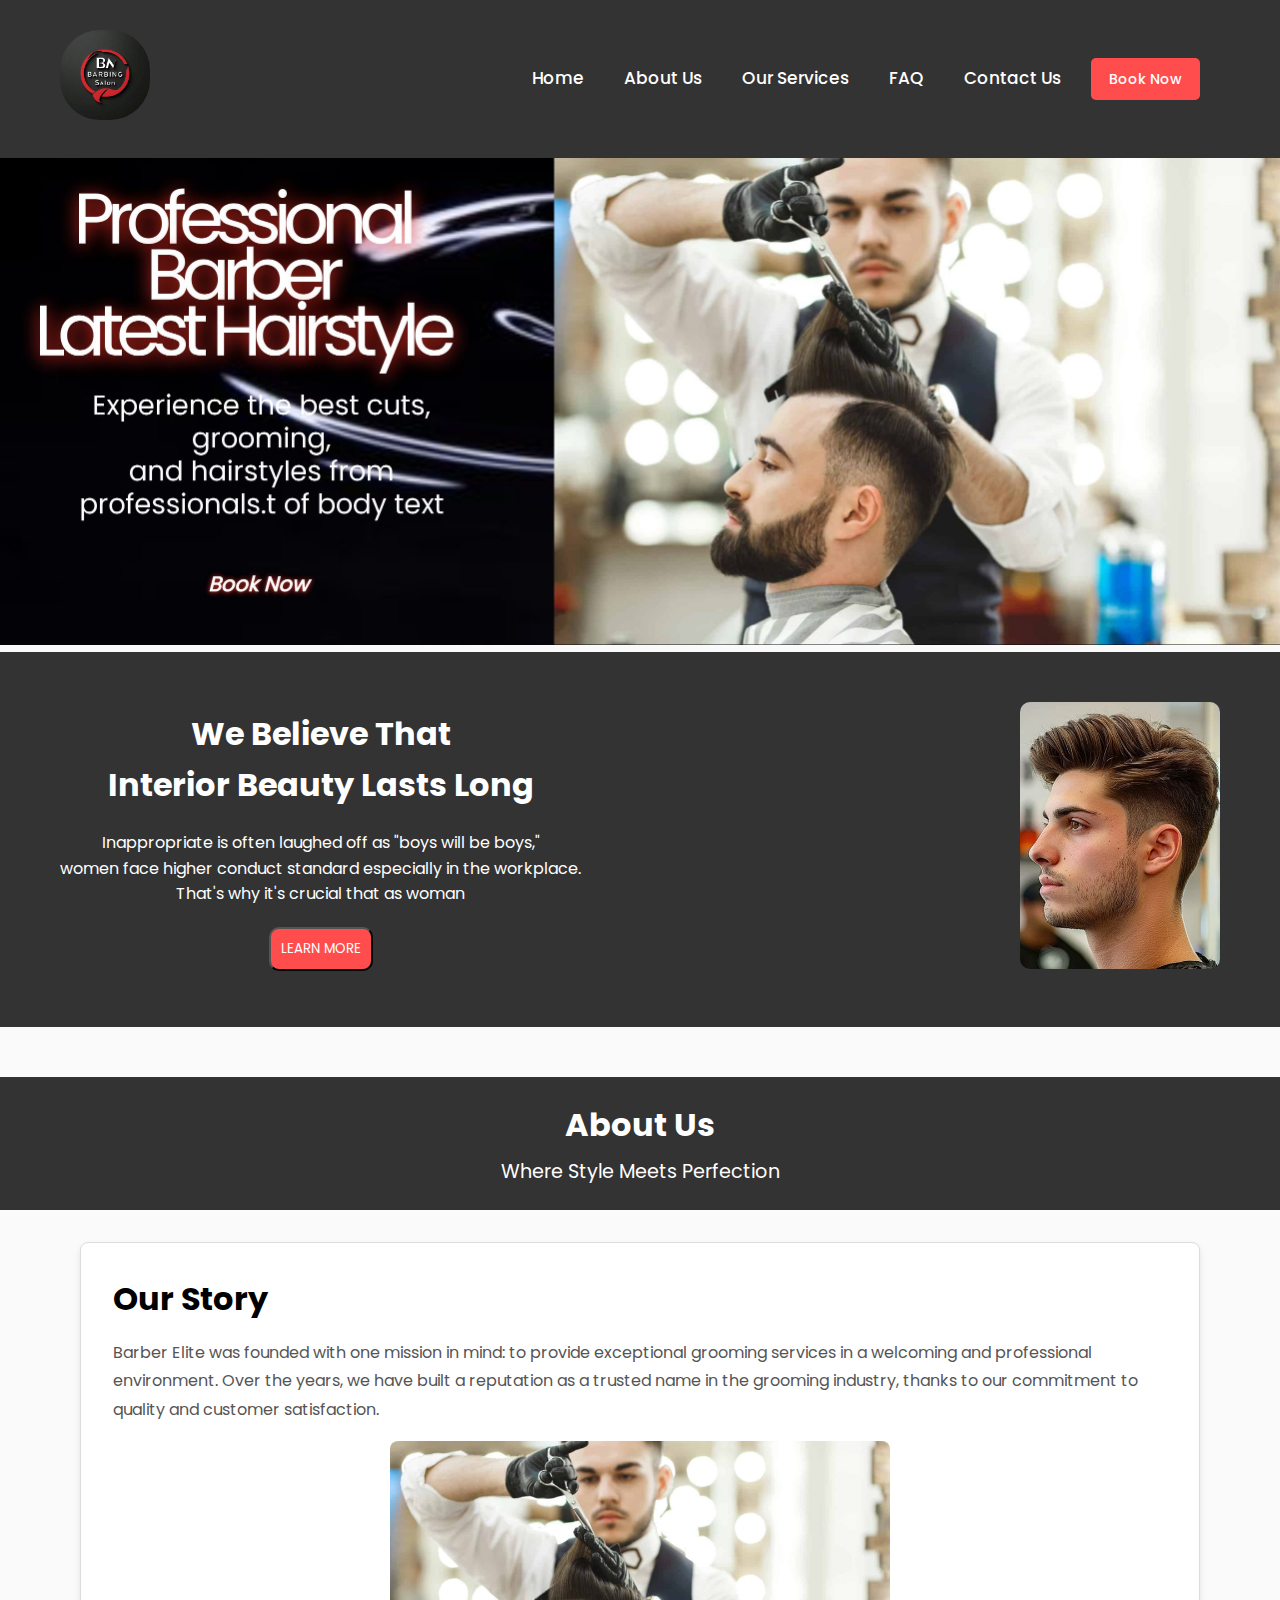
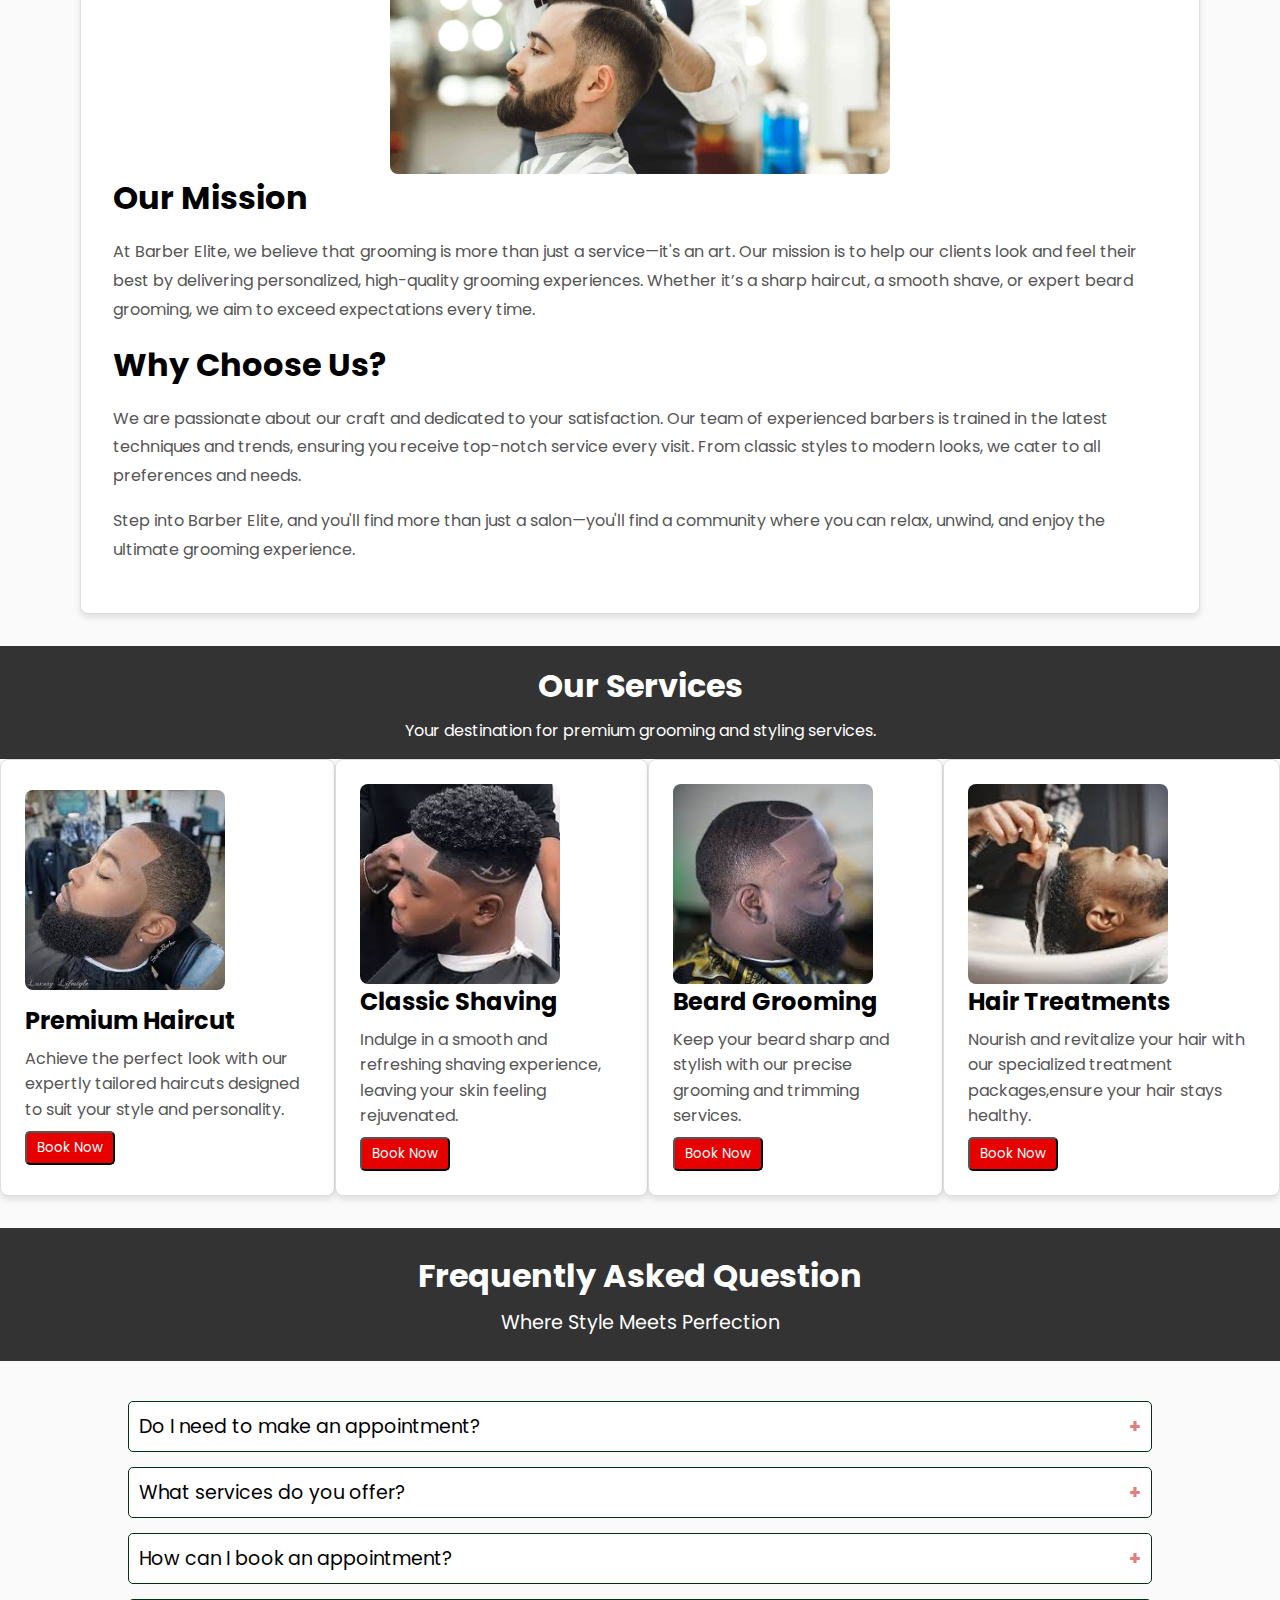
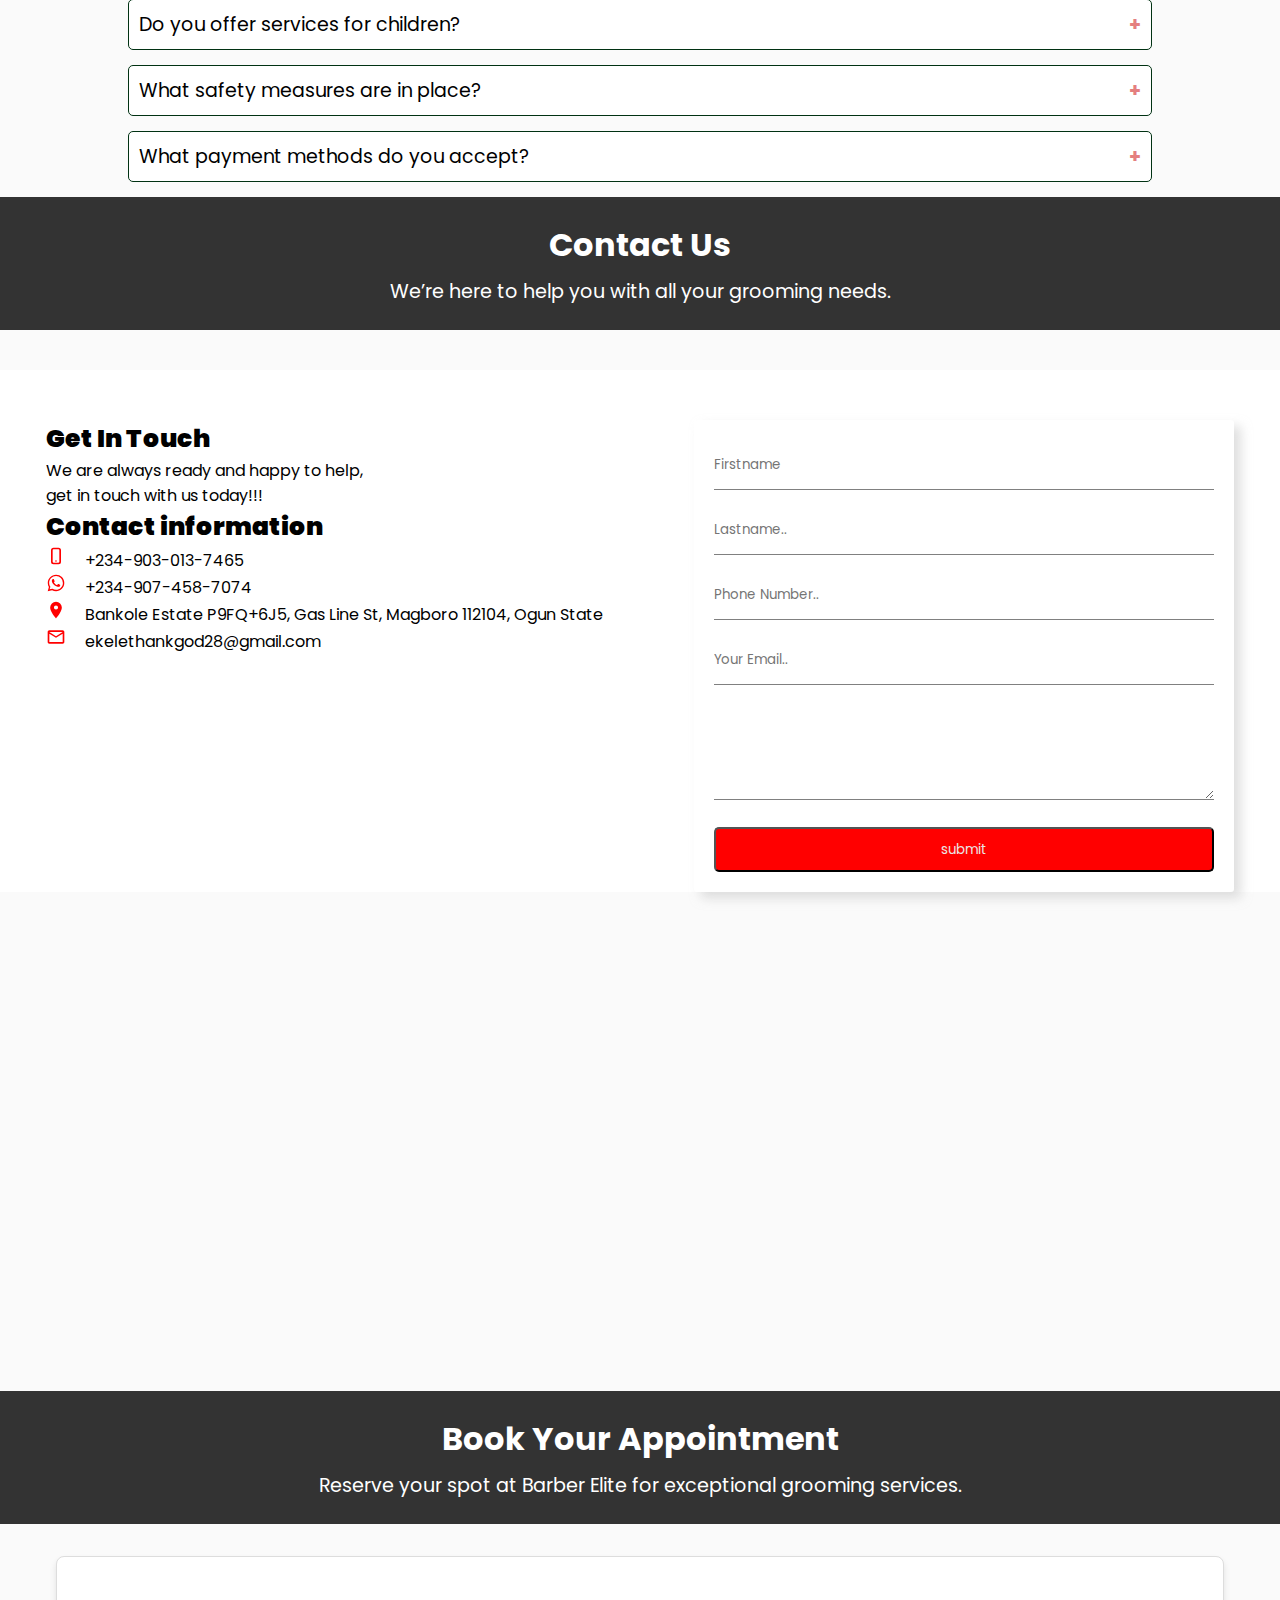
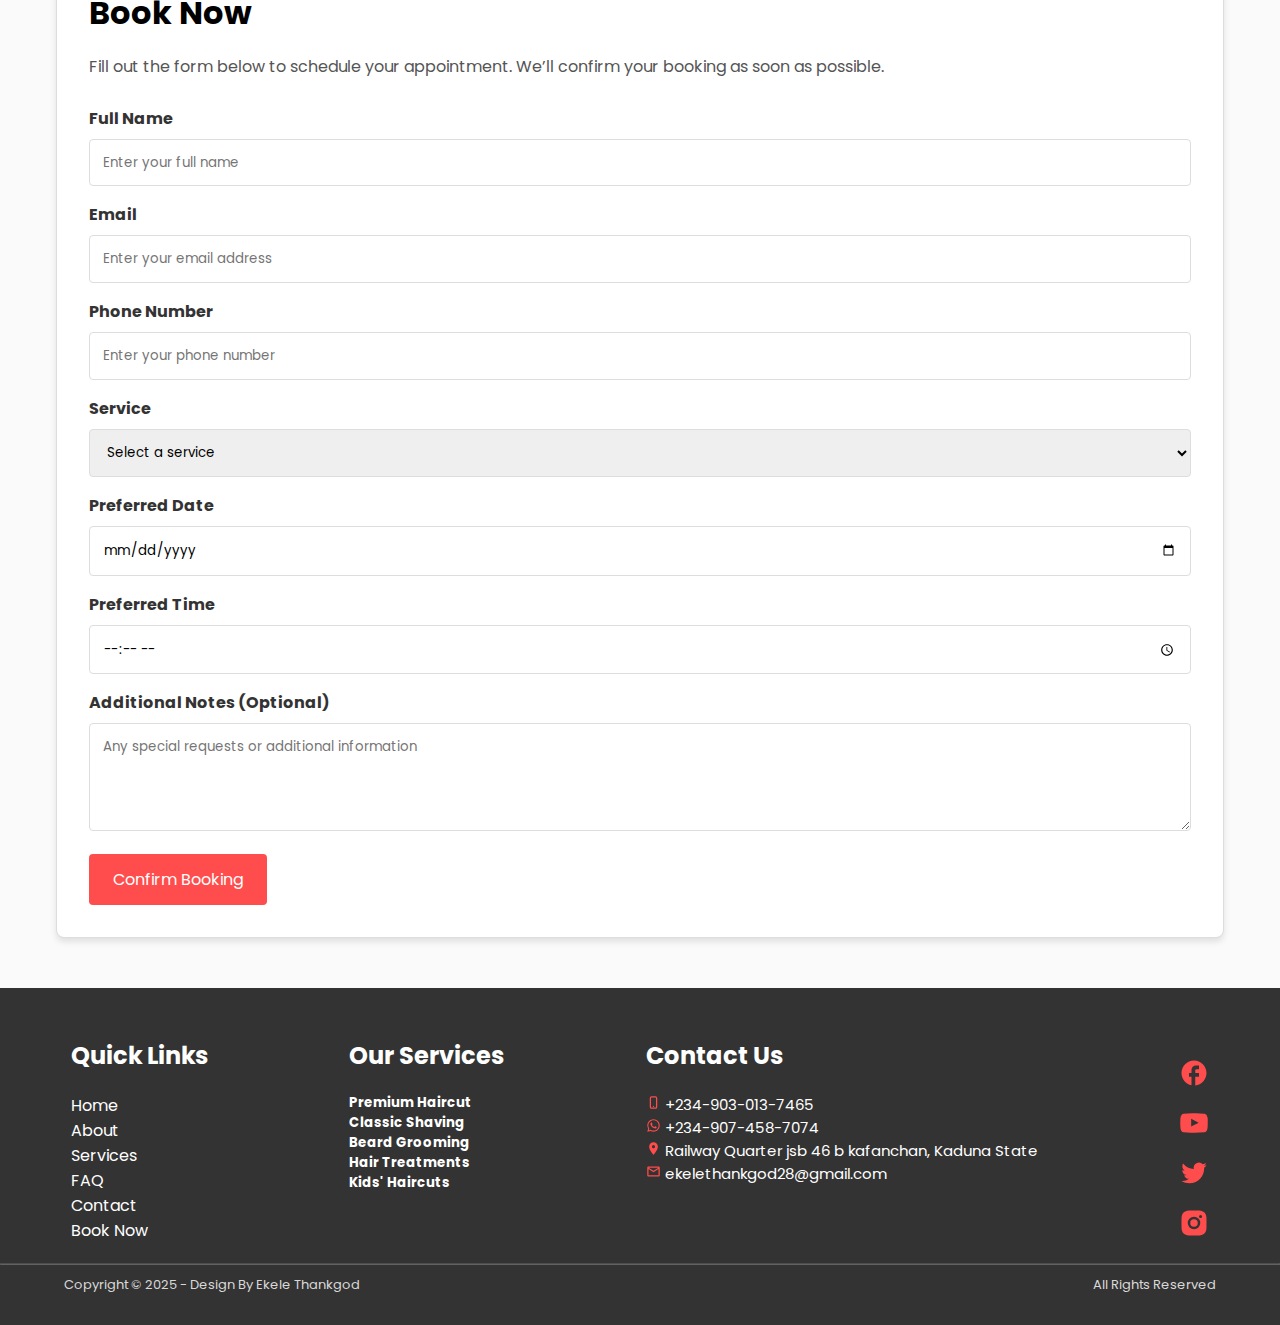
<file: index.html>
<!DOCTYPE html>
<html lang="en">
    <head>
        <meta charset="UTF-8">
        <meta name="viewport" content="width=device-width, initial-scale=1.0">
        <title>Elite-Barbing Salon</title>
        <link rel="stylesheet" href="styles.css">

         <!-- Favicon -->
       <link rel="icon" type="image/png" href="./images/logo13.jpg">

        <!-- font family -->

        <link rel="preconnect" href="https://fonts.googleapis.com">
        <link rel="preconnect" href="https://fonts.gstatic.com" crossorigin>
        <link href="https://fonts.googleapis.com/css2?family=Inter:ital,opsz,wght@0,14..32,100..900;1,14..32,100..900&family=Poppins:ital,wght@0,100;0,200;0,300;0,400;0,500;0,600;0,700;0,800;0,900;1,100;1,200;1,300;1,400;1,500;1,600;1,700;1,800;1,900&display=swap" rel="stylesheet">
    </head>
    <body>
        <div class="overall">
                <!-- Header Section -->
                <header class="header">
                    <div class="first-container">
                        <div class="logo">
                            <a href="index.html">
                                <img src="./images/logo13.jpg">
                            </a>
                            <!-- <a href="index.html" ><img src="/imgaes/Web_Photo_Editor-removebg-preview2.png"></a> -->
                        </div>
                        <input type="checkbox" id="sidebar-active">
                            <label id="hamburger" for="sidebar-active" class="open-sidebar-button">
                                <svg xmlns="http://www.w3.org/2000/svg" height="32px" viewBox="0 -960 960 960" width="32px" fill="#fff"><path d="M120-240v-80h720v80H120Zm0-200v-80h720v80H120Zm0-200v-80h720v80H120Z"/></svg>
                            </label>
                        <nav id="navbars">
                            
        
                            <div class="links-container">
                                <label id="close-nav" for="sidebar-active" class="close-sidebar-button">
                                    <svg xmlns="http://www.w3.org/2000/svg" height="32px" viewBox="0 -960 960 960" width="32px" fill="#5f6368"><path d="m256-200-56-56 224-224-224-224 56-56 224 224 224-224 56 56-224 224 224 224-56 56-224-224-224 224Z"/></svg>
                                </label>
                                
                                    <a class="flex-menu" href="index.html">Home</a>
                                    <a class="flex-menu" href="About.html">About Us</a>
                                    <a class="flex-menu" href="Service.html">Our Services</a>
                                    <a class="flex-menu" href="faq.html">FAQ</a>
                                    <a class="flex-menu" href="contact-us.html">Contact Us</a>
                                
                                <div>
                                    <a href="Booknow.html" class="cta">Book Now</a>
                                </div>
                            </div>
                        </nav>
                        
                    </div>
                </header>
 
            <!-- Hero Section -->
            <section class="hero" id="home">
                <div class="hero-content">
                    <img src="./images/backgg.jpg" alt="">
                    <!-- <h2>01. Professional Barbershop</h2>
                    <h1 class="hero-title">Latest Hairstyle</h1>
                    <p>Experience the best cuts, grooming,<br>and hairstyles from professionals.</p>
                    <a href="Booknow.html" class="btn-primary">Book Now</a> -->
                </div>
            </section>
            

            <div class="medium-container">
                    <div class="text">
                        <h1>We Believe That <br>Interior Beauty Lasts Long </h1>
                        <p>Inappropriate is often laughed off as "boys will be boys,"<br>women face higher conduct standard especially in the workplace.<br>That's why it's crucial that as woman</p>
                        <a href="About.html"><button>LEARN MORE</button></a>
                    </div>
                    <div class=" mymy">
                        <img src="/images/hair 12.jpg" alt="">
                    </div>
                    <!-- <div class="svg">
                        <svg xmlns="http://www.w3.org/2000/svg" width="1em" height="1em" viewBox="0 0 24 24" {...$$props}>
                            <path fill="currentColor" d="M22 12c0-5.52-4.48-10-10-10S2 6.48 2 12c0 4.84 3.44 8.87 8 9.8V15H8v-3h2V9.5C10 7.57 11.57 6 13.5 6H16v3h-2c-.55 0-1 .45-1 1v2h3v3h-3v6.95c5.05-.5 9-4.76 9-9.95" />
                        </svg>
                        <svg xmlns="http://www.w3.org/2000/svg" width="1em" height="1em" viewBox="0 0 24 24" {...$$props}>
                            <path fill="currentColor" d="M23 9.71a8.5 8.5 0 0 0-.91-4.13a2.92 2.92 0 0 0-1.72-1A78 78 0 0 0 12 4.27a79 79 0 0 0-8.34.3a2.87 2.87 0 0 0-1.46.74c-.9.83-1 2.25-1.1 3.45a48 48 0 0 0 0 6.48a9.6 9.6 0 0 0 .3 2a3.14 3.14 0 0 0 .71 1.36a2.86 2.86 0 0 0 1.49.78a45 45 0 0 0 6.5.33c3.5.05 6.57 0 10.2-.28a2.9 2.9 0 0 0 1.53-.78a2.5 2.5 0 0 0 .61-1a10.6 10.6 0 0 0 .52-3.4c.04-.56.04-3.94.04-4.54M9.74 14.85V8.66l5.92 3.11c-1.66.92-3.85 1.96-5.92 3.08" />
                        </svg>
                        <svg xmlns="http://www.w3.org/2000/svg" width="1em" height="1em" viewBox="0 0 24 24" {...$$props}>
                            <path fill="currentColor" d="M22.213 5.656a8.4 8.4 0 0 1-2.402.658A4.2 4.2 0 0 0 21.649 4c-.82.488-1.719.83-2.655 1.015a4.182 4.182 0 0 0-7.126 3.814a11.87 11.87 0 0 1-8.621-4.37a4.17 4.17 0 0 0-.566 2.103c0 1.45.739 2.731 1.86 3.481a4.2 4.2 0 0 1-1.894-.523v.051a4.185 4.185 0 0 0 3.355 4.102a4.2 4.2 0 0 1-1.89.072A4.185 4.185 0 0 0 8.02 16.65a8.4 8.4 0 0 1-6.192 1.732a11.83 11.83 0 0 0 6.41 1.88c7.694 0 11.9-6.373 11.9-11.9q0-.271-.012-.541a8.5 8.5 0 0 0 2.086-2.164" />
                        </svg>
                        <svg xmlns="http://www.w3.org/2000/svg" width="1em" height="1em" viewBox="0 0 24 24" {...$$props}>
                            <path fill="currentColor" d="M13.028 2c1.125.003 1.696.009 2.189.023l.194.007c.224.008.445.018.712.03c1.064.05 1.79.218 2.427.465c.66.254 1.216.598 1.772 1.153a4.9 4.9 0 0 1 1.153 1.772c.247.637.415 1.363.465 2.428c.012.266.022.487.03.712l.006.194c.015.492.021 1.063.023 2.188l.001.746v1.31a79 79 0 0 1-.023 2.188l-.006.194c-.008.225-.018.446-.03.712c-.05 1.065-.22 1.79-.466 2.428a4.9 4.9 0 0 1-1.153 1.772a4.9 4.9 0 0 1-1.772 1.153c-.637.247-1.363.415-2.427.465l-.712.03l-.194.006c-.493.014-1.064.021-2.189.023l-.746.001h-1.309a78 78 0 0 1-2.189-.023l-.194-.006a63 63 0 0 1-.712-.031c-1.064-.05-1.79-.218-2.428-.465a4.9 4.9 0 0 1-1.771-1.153a4.9 4.9 0 0 1-1.154-1.772c-.247-.637-.415-1.363-.465-2.428l-.03-.712l-.005-.194A79 79 0 0 1 2 13.028v-2.056a79 79 0 0 1 .022-2.188l.007-.194c.008-.225.018-.446.03-.712c.05-1.065.218-1.79.465-2.428A4.9 4.9 0 0 1 3.68 3.678a4.9 4.9 0 0 1 1.77-1.153c.638-.247 1.363-.415 2.428-.465c.266-.012.488-.022.712-.03l.194-.006a79 79 0 0 1 2.188-.023zM12 7a5 5 0 1 0 0 10a5 5 0 0 0 0-10m0 2a3 3 0 1 1 .001 6a3 3 0 0 1 0-6m5.25-3.5a1.25 1.25 0 0 0 0 2.5a1.25 1.25 0 0 0 0-2.5" />
                        </svg>
                    </div> -->
            </div>
        </div>

        <div class="solution">
            <h1>About Us</h1>
            <p>Where Style Meets Perfection</p>
        </div>
        <div class="contain">
            <div class="about-section">
                <h2>Our Story</h2>
                <p>Barber Elite was founded with one mission in mind: to provide exceptional grooming services in a welcoming and professional environment. Over the years, we have built a reputation as a trusted name in the grooming industry, thanks to our commitment to quality and customer satisfaction.</p>
                <div class="picture">
                    <img src="./images/barber-school.jpg" alt="Barber Shop Interior">
                </div>
                <h2>Our Mission</h2>
                <p>At Barber Elite, we believe that grooming is more than just a service—it's an art. Our mission is to help our clients look and feel their best by delivering personalized, high-quality grooming experiences. Whether it’s a sharp haircut, a smooth shave, or expert beard grooming, we aim to exceed expectations every time.</p>
                <h2>Why Choose Us?</h2>
                <p>We are passionate about our craft and dedicated to your satisfaction. Our team of experienced barbers is trained in the latest techniques and trends, ensuring you receive top-notch service every visit. From classic styles to modern looks, we cater to all preferences and needs.</p>
                <p>Step into Barber Elite, and you'll find more than just a salon—you'll find a community where you can relax, unwind, and enjoy the ultimate grooming experience.</p>
            </div>
        </div>

        <div class="forum">
            <h1>Our Services</h1>
            <p>Your destination for premium grooming and styling services.</p>
        </div>
        
        <div class="Card-container" id="services">
            <div class="service">
                <img src="./images/premium.jpeg" alt="Haircut">
                <div class="service-content">
                    <h3>Premium Haircut</h3>
                    <p>Achieve the perfect look with our expertly tailored haircuts designed to suit your style and personality.</p>
                    <a href="Booknow.html"><button class="btn">Book Now</button></a>
                </div>
            </div>
            <div class="service">
                <img src="./images/Haircut1.jpeg" alt="Shaving">
                <div class="service-content">
                    <h3>Classic Shaving</h3>
                    <p>Indulge in a smooth and refreshing shaving experience, leaving your skin feeling rejuvenated.</p>
                    <a href="Booknow.html"><button class="btn">Book Now</button></a>
                </div>
            </div>
            <div class="service">
                <img src="./images/BEARD.jpeg" alt="Beard Trimming">
                <div class="service-content">
                    <h3>Beard Grooming</h3>
                    <p>Keep your beard sharp and stylish with our precise grooming and trimming services.</p>
                    <a href="Booknow.html"><button class="btn">Book Now</button></a>
                </div>
            </div>
            <div class="service">
                <img src="./images/Hair-treatment.jpeg" alt="Hair Treatment">
                <div class="service-content">
                    <h3>Hair Treatments</h3>
                    <p>Nourish and revitalize your hair with our specialized treatment packages,ensure your hair stays healthy.</p>
                    <a href="Booknow.html"><button class="btn">Book Now</button></a>
                </div>
            </div>
            <!-- <div class="service">
                <img src="./images/Kids'-Haircut.jpeg" alt="Kids' Haircut">
                <div class="service-content">
                    <h3>Kids' Haircuts</h3>
                    <p>Fun and gentle haircuts for kids, ensuring they look their best and feel comfortable.</p>
                    <a href="Booknow.html"><button class="btn">Book Now</button></a>
                </div>
            </div> -->
            <!-- <div class="service">
                <img src="./images/tinting.jpeg" alt="">
                <div class="service-content">
                    <h3>Hair Colouring</h3>
                    <p>Hair coloring is more than just a beauty treatment it's a powerful way to express yourself and elevate your style</p>
                </div>
            </div> -->
        </div>

        <div class="solution">
            <h1>Frequently Asked Question</h1>
            <p>Where Style Meets Perfection</p>
        </div>

    <div>
        <div class="faq-container">
            <button class="collapsible">Do I need to make an appointment?</button>
            <div class="content">
                <p>While walk-ins are welcome, we recommend booking an appointment to ensure a shorter wait time and guaranteed service.</p>
            </div>
            
            <!-- <p>Collapsible Set:</p> -->
            <button class="collapsible">What services do you offer?</button>
            <div class="content">
                <p>We offer a range of grooming services, including premium haircuts, shaves, beard grooming, hair coloring, and hair treatments for both adults and kids.</p>
            </div>
            <button class="collapsible"> How can I book an appointment?</button>
            <div class="content">
                <p>You can book an appointment by calling us at +234-907-458-7074, sending an email to ekelethankgod28@gmail.com, or using our online booking system on our website.</p>
            </div>
            <button class="collapsible">Do you offer services for children?</button>
            <div class="content">
                <p>Yes, we provide gentle and fun haircuts for kids, ensuring they feel comfortable and leave looking their best.</p>
            </div>
            <button class="collapsible"> What safety measures are in place?</button>
            <div class="content">
                <p>We prioritize the health and safety of our clients by maintaining high standards of hygiene, sterilizing tools, and following all recommended safety guidelines.</p>
            </div>
            <button class="collapsible"> What payment methods do you accept?</button>
            <div class="content">
                <p>We accept cash, credit/debit cards, and mobile payment options for your convenience.</p>
            </div>
        </div>
        <script>
            var coll = document.getElementsByClassName("collapsible");
            var i;
            
            for (i = 0; i < coll.length; i++) {
              coll[i].addEventListener("click", function() {
                this.classList.toggle("active");
                var content = this.nextElementSibling;
                if (content.style.maxHeight){
                  content.style.maxHeight = null;
                } else {
                  content.style.maxHeight = content.scrollHeight + "px";
                } 
              });
            }
            </script>
            <script src="script.js"></script>
    </div>

    <div id="clock">
        <h1>Contact Us</h1>
        <p>We’re here to help you with all your grooming needs.</p>
    </div>
    
    <div class="small-container">
        <div class="classic">
            <h3><b>Get In Touch</b></h3>
            <p>We are always ready and happy to help,<br> get in touch with us today!!!</p>
            <h3><b>Contact information</b></h3>
            <div class="text-inform">
                <svg xmlns="http://www.w3.org/2000/svg" width="20px" height="20px" viewBox="-6 -2 24 24" {...$$props}>
                    <path fill="currentColor" d="M3 0h6a3 3 0 0 1 3 3v14a3 3 0 0 1-3 3H3a3 3 0 0 1-3-3V3a3 3 0 0 1 3-3m0 2a1 1 0 0 0-1 1v14a1 1 0 0 0 1 1h6a1 1 0 0 0 1-1V3a1 1 0 0 0-1-1zm3 15a1 1 0 1 1 0-2a1 1 0 0 1 0 2" />
                </svg>
                <span>+234-903-013-7465</span>
            </div>
            <div class="text-inform">
                <svg xmlns="http://www.w3.org/2000/svg" width="20px" height="20px" viewBox="0 0 24 24" {...$$props}>
                    <path fill="currentColor" d="M19.05 4.91A9.82 9.82 0 0 0 12.04 2c-5.46 0-9.91 4.45-9.91 9.91c0 1.75.46 3.45 1.32 4.95L2.05 22l5.25-1.38c1.45.79 3.08 1.21 4.74 1.21c5.46 0 9.91-4.45 9.91-9.91c0-2.65-1.03-5.14-2.9-7.01m-7.01 15.24c-1.48 0-2.93-.4-4.2-1.15l-.3-.18l-3.12.82l.83-3.04l-.2-.31a8.26 8.26 0 0 1-1.26-4.38c0-4.54 3.7-8.24 8.24-8.24c2.2 0 4.27.86 5.82 2.42a8.18 8.18 0 0 1 2.41 5.83c.02 4.54-3.68 8.23-8.22 8.23m4.52-6.16c-.25-.12-1.47-.72-1.69-.81c-.23-.08-.39-.12-.56.12c-.17.25-.64.81-.78.97c-.14.17-.29.19-.54.06c-.25-.12-1.05-.39-1.99-1.23c-.74-.66-1.23-1.47-1.38-1.72c-.14-.25-.02-.38.11-.51c.11-.11.25-.29.37-.43s.17-.25.25-.41c.08-.17.04-.31-.02-.43s-.56-1.34-.76-1.84c-.2-.48-.41-.42-.56-.43h-.48c-.17 0-.43.06-.66.31c-.22.25-.86.85-.86 2.07s.89 2.4 1.01 2.56c.12.17 1.75 2.67 4.23 3.74c.59.26 1.05.41 1.41.52c.59.19 1.13.16 1.56.1c.48-.07 1.47-.6 1.67-1.18c.21-.58.21-1.07.14-1.18s-.22-.16-.47-.28" />
                </svg>
                <span>+234-907-458-7074</span>
            </div>
            <div class="text-inform">
                <svg xmlns="http://www.w3.org/2000/svg" width="20px" height="20px" viewBox="0 0 24 24" {...$$props}>
                    <path fill="currentColor" d="M12 11.5A2.5 2.5 0 0 1 9.5 9A2.5 2.5 0 0 1 12 6.5A2.5 2.5 0 0 1 14.5 9a2.5 2.5 0 0 1-2.5 2.5M12 2a7 7 0 0 0-7 7c0 5.25 7 13 7 13s7-7.75 7-13a7 7 0 0 0-7-7" />
                </svg>
                <span>Bankole Estate
                    P9FQ+6J5, Gas Line St, Magboro 112104, Ogun State</span>
            </div>
            <div class="text-inform">
                <svg xmlns="http://www.w3.org/2000/svg" width="20px" height="20px" viewBox="0 0 24 24" {...$$props}>
                    <path fill="currentColor" d="M22 6c0-1.1-.9-2-2-2H4c-1.1 0-2 .9-2 2v12c0 1.1.9 2 2 2h16c1.1 0 2-.9 2-2zm-2 0l-8 4.99L4 6zm0 12H4V8l8 5l8-5z" />
                </svg>
                <span>ekelethankgod28@gmail.com</span>
            </div>
        </div>
        <div class="information">
            <input type="text" placeholder="Firstname"><br>
            <input type="text" placeholder="Lastname.."><br>
            <input type="text" placeholder="Phone Number.."><br>
            <input type="text" placeholder="Your Email.."><br>
            <div id="form">
                <textarea name="Your message here" id="Your message here"></textarea>
            </div>
            <a href="http://Wa.me/+2349074587074"><button class="New">submit</button></a>
        </div>        
    </div>
    <div class="map-container">
        <iframe src="https://www.google.com/maps/embed?pb=!1m18!1m12!1m3!1d3962.3832031561915!2d3.3865292734843537!3d6.723008420815857!2m3!1f0!2f0!3f0!3m2!1i1024!2i768!4f13.1!3m3!1m2!1s0x103ba3baea45c283%3A0xb333627cb323639c!2sBankole%20Estate!5e0!3m2!1sen!2sng!4v1736157919148!5m2!1sen!2sng" width="100%" height="450" style="border:0;" allowfullscreen="" loading="lazy" referrerpolicy="no-referrer-when-downgrade"></iframe>
    </div>

    <div class="booknow">
        <h1>Book Your Appointment</h1>
        <p>Reserve your spot at Barber Elite for exceptional grooming services.</p>
    </div>
    <div class="container">
        <div class="moisture">
            <div class="booking-section">
                <h2>Book Now</h2>
                <p>Fill out the form below to schedule your appointment. We’ll confirm your booking as soon as possible.</p>
                <form action="#" method="POST">
                    <label for="name">Full Name</label>
                    <input type="text" id="name" name="name" placeholder="Enter your full name" required>
    
                    <label for="email">Email</label>
                    <input type="email" id="email" name="email" placeholder="Enter your email address" required>
    
                    <label for="phone">Phone Number</label>
                    <input type="tel" id="phone" name="phone" placeholder="Enter your phone number" required>
    
                    <label for="service">Service</label>
                    <select id="service" name="service" required>
                        <option value="">Select a service</option>
                        <option value="haircut">Haircut</option>
                        <option value="shave">Shave</option>
                        <option value="beard_grooming">Beard Grooming</option>
                        <option value="hair_coloring">Hair Coloring</option>
                        <option value="hair_treatment">Hair Treatment</option>
                    </select>
    
                    <label for="date">Preferred Date</label>
                    <input type="date" id="date" name="date" required>
    
                    <label for="time">Preferred Time</label>
                    <input type="time" id="time" name="time" required>
    
                    <label for="message">Additional Notes (Optional)</label>
                    <textarea id="message" name="message" rows="4" placeholder="Any special requests or additional information"></textarea>
    
                    <a href="http://Wa.me/+2349074587074"><button type="submit">Confirm Booking</button></a>
                </form>
            </div>
        </div>
    </div>

    <footer>
        <div class="footer-container">
            <div class="Quick">
                <h2>Quick Links</h2>
                <div class="topic">
                    <a href="index.html">Home</a>
                    <a href="About.html">About</a>
                    <a href="Service.html">Services</a>
                    <a href="faq.html">FAQ</a>
                    <a href="contact-us.html">Contact</a>
                    <a href="Booknow.html">Book Now</a>
                </div>
            </div>
            <div class="">
                <h2>Our Services</h2>
                <div class="topic">
                    <p><h5>Premium Haircut</h5></p>
                    <p><h5>Classic Shaving</h5></p>
                    <p><h5>Beard Grooming</h5></p>
                    <p><h5>Hair Treatments</h5></p>
                    <p><h5>Kids' Haircuts</h5></p>
                </div>
            </div>
            <div class="contact"> 
                <h2>Contact Us</h2>
                <div class="topic">
                    <div class="text-info">
                        <svg xmlns="http://www.w3.org/2000/svg" width="1em" height="1em" viewBox="-6 -2 24 24" {...$$props}>
                            <path fill="currentColor" d="M3 0h6a3 3 0 0 1 3 3v14a3 3 0 0 1-3 3H3a3 3 0 0 1-3-3V3a3 3 0 0 1 3-3m0 2a1 1 0 0 0-1 1v14a1 1 0 0 0 1 1h6a1 1 0 0 0 1-1V3a1 1 0 0 0-1-1zm3 15a1 1 0 1 1 0-2a1 1 0 0 1 0 2" />
                        </svg>
                        <span>+234-903-013-7465</span>
                    </div>
                    <div class="text-info">
                        <svg xmlns="http://www.w3.org/2000/svg" width="1em" height="1em" viewBox="0 0 24 24" {...$$props}>
                            <path fill="currentColor" d="M19.05 4.91A9.82 9.82 0 0 0 12.04 2c-5.46 0-9.91 4.45-9.91 9.91c0 1.75.46 3.45 1.32 4.95L2.05 22l5.25-1.38c1.45.79 3.08 1.21 4.74 1.21c5.46 0 9.91-4.45 9.91-9.91c0-2.65-1.03-5.14-2.9-7.01m-7.01 15.24c-1.48 0-2.93-.4-4.2-1.15l-.3-.18l-3.12.82l.83-3.04l-.2-.31a8.26 8.26 0 0 1-1.26-4.38c0-4.54 3.7-8.24 8.24-8.24c2.2 0 4.27.86 5.82 2.42a8.18 8.18 0 0 1 2.41 5.83c.02 4.54-3.68 8.23-8.22 8.23m4.52-6.16c-.25-.12-1.47-.72-1.69-.81c-.23-.08-.39-.12-.56.12c-.17.25-.64.81-.78.97c-.14.17-.29.19-.54.06c-.25-.12-1.05-.39-1.99-1.23c-.74-.66-1.23-1.47-1.38-1.72c-.14-.25-.02-.38.11-.51c.11-.11.25-.29.37-.43s.17-.25.25-.41c.08-.17.04-.31-.02-.43s-.56-1.34-.76-1.84c-.2-.48-.41-.42-.56-.43h-.48c-.17 0-.43.06-.66.31c-.22.25-.86.85-.86 2.07s.89 2.4 1.01 2.56c.12.17 1.75 2.67 4.23 3.74c.59.26 1.05.41 1.41.52c.59.19 1.13.16 1.56.1c.48-.07 1.47-.6 1.67-1.18c.21-.58.21-1.07.14-1.18s-.22-.16-.47-.28" />
                        </svg>
                        <span>+234-907-458-7074</span>
                    </div>
                    <div class="text-info">
                        <svg xmlns="http://www.w3.org/2000/svg" width="1em" height="1em" viewBox="0 0 24 24" {...$$props}>
                            <path fill="currentColor" d="M12 11.5A2.5 2.5 0 0 1 9.5 9A2.5 2.5 0 0 1 12 6.5A2.5 2.5 0 0 1 14.5 9a2.5 2.5 0 0 1-2.5 2.5M12 2a7 7 0 0 0-7 7c0 5.25 7 13 7 13s7-7.75 7-13a7 7 0 0 0-7-7" />
                        </svg>
                        <span>Railway Quarter jsb 46 b kafanchan, Kaduna State</span>
                    </div>
                    <div class="text-info">
                        <svg xmlns="http://www.w3.org/2000/svg" width="1em" height="1em" viewBox="0 0 24 24" {...$$props}>
                            <path fill="currentColor" d="M22 6c0-1.1-.9-2-2-2H4c-1.1 0-2 .9-2 2v12c0 1.1.9 2 2 2h16c1.1 0 2-.9 2-2zm-2 0l-8 4.99L4 6zm0 12H4V8l8 5l8-5z" />
                        </svg>
                        <span>ekelethankgod28@gmail.com</span>
                    </div>
                </div>
            </div>
            <div class="svg">
                <svg xmlns="http://www.w3.org/2000/svg" width="30px" height="30px" viewBox="0 0 24 24" {...$$props}>
                    <path fill="currentColor" d="M22 12c0-5.52-4.48-10-10-10S2 6.48 2 12c0 4.84 3.44 8.87 8 9.8V15H8v-3h2V9.5C10 7.57 11.57 6 13.5 6H16v3h-2c-.55 0-1 .45-1 1v2h3v3h-3v6.95c5.05-.5 9-4.76 9-9.95" />
                </svg>
                <svg xmlns="http://www.w3.org/2000/svg" width="30px" height="30px" viewBox="0 0 24 24" {...$$props}>
                    <path fill="currentColor" d="M23 9.71a8.5 8.5 0 0 0-.91-4.13a2.92 2.92 0 0 0-1.72-1A78 78 0 0 0 12 4.27a79 79 0 0 0-8.34.3a2.87 2.87 0 0 0-1.46.74c-.9.83-1 2.25-1.1 3.45a48 48 0 0 0 0 6.48a9.6 9.6 0 0 0 .3 2a3.14 3.14 0 0 0 .71 1.36a2.86 2.86 0 0 0 1.49.78a45 45 0 0 0 6.5.33c3.5.05 6.57 0 10.2-.28a2.9 2.9 0 0 0 1.53-.78a2.5 2.5 0 0 0 .61-1a10.6 10.6 0 0 0 .52-3.4c.04-.56.04-3.94.04-4.54M9.74 14.85V8.66l5.92 3.11c-1.66.92-3.85 1.96-5.92 3.08" />
                </svg>
                <svg xmlns="http://www.w3.org/2000/svg" width="30px" height="30px" viewBox="0 0 24 24" {...$$props}>
                    <path fill="currentColor" d="M22.213 5.656a8.4 8.4 0 0 1-2.402.658A4.2 4.2 0 0 0 21.649 4c-.82.488-1.719.83-2.655 1.015a4.182 4.182 0 0 0-7.126 3.814a11.87 11.87 0 0 1-8.621-4.37a4.17 4.17 0 0 0-.566 2.103c0 1.45.739 2.731 1.86 3.481a4.2 4.2 0 0 1-1.894-.523v.051a4.185 4.185 0 0 0 3.355 4.102a4.2 4.2 0 0 1-1.89.072A4.185 4.185 0 0 0 8.02 16.65a8.4 8.4 0 0 1-6.192 1.732a11.83 11.83 0 0 0 6.41 1.88c7.694 0 11.9-6.373 11.9-11.9q0-.271-.012-.541a8.5 8.5 0 0 0 2.086-2.164" />
                </svg>
                <svg xmlns="http://www.w3.org/2000/svg" width="30px" height="30px" viewBox="0 0 24 24" {...$$props}>
                    <path fill="currentColor" d="M13.028 2c1.125.003 1.696.009 2.189.023l.194.007c.224.008.445.018.712.03c1.064.05 1.79.218 2.427.465c.66.254 1.216.598 1.772 1.153a4.9 4.9 0 0 1 1.153 1.772c.247.637.415 1.363.465 2.428c.012.266.022.487.03.712l.006.194c.015.492.021 1.063.023 2.188l.001.746v1.31a79 79 0 0 1-.023 2.188l-.006.194c-.008.225-.018.446-.03.712c-.05 1.065-.22 1.79-.466 2.428a4.9 4.9 0 0 1-1.153 1.772a4.9 4.9 0 0 1-1.772 1.153c-.637.247-1.363.415-2.427.465l-.712.03l-.194.006c-.493.014-1.064.021-2.189.023l-.746.001h-1.309a78 78 0 0 1-2.189-.023l-.194-.006a63 63 0 0 1-.712-.031c-1.064-.05-1.79-.218-2.428-.465a4.9 4.9 0 0 1-1.771-1.153a4.9 4.9 0 0 1-1.154-1.772c-.247-.637-.415-1.363-.465-2.428l-.03-.712l-.005-.194A79 79 0 0 1 2 13.028v-2.056a79 79 0 0 1 .022-2.188l.007-.194c.008-.225.018-.446.03-.712c.05-1.065.218-1.79.465-2.428A4.9 4.9 0 0 1 3.68 3.678a4.9 4.9 0 0 1 1.77-1.153c.638-.247 1.363-.415 2.428-.465c.266-.012.488-.022.712-.03l.194-.006a79 79 0 0 1 2.188-.023zM12 7a5 5 0 1 0 0 10a5 5 0 0 0 0-10m0 2a3 3 0 1 1 .001 6a3 3 0 0 1 0-6m5.25-3.5a1.25 1.25 0 0 0 0 2.5a1.25 1.25 0 0 0 0-2.5" />
                </svg>
            </div>
        </div>
    </footer>

    <div class="copyright">
        <div class="line-up">
            <hr>
        </div>
        <div class="copyright-container">
            <div class="copyright-section">
                <div id="copy">
                    Copyright &#169  2025 - Design By Ekele Thankgod
                </div>
                <div on id="text-copy">
                    All Rights Reserved 
                </div>
           </div>
        </div>
    </div>




        

    </body>
</html>







    <script>
        const waterBottle= document.getElementById("myBtn");

        // myBtn.addEventListener("click", function(e));
    </script>
</body>
</html>
</file>
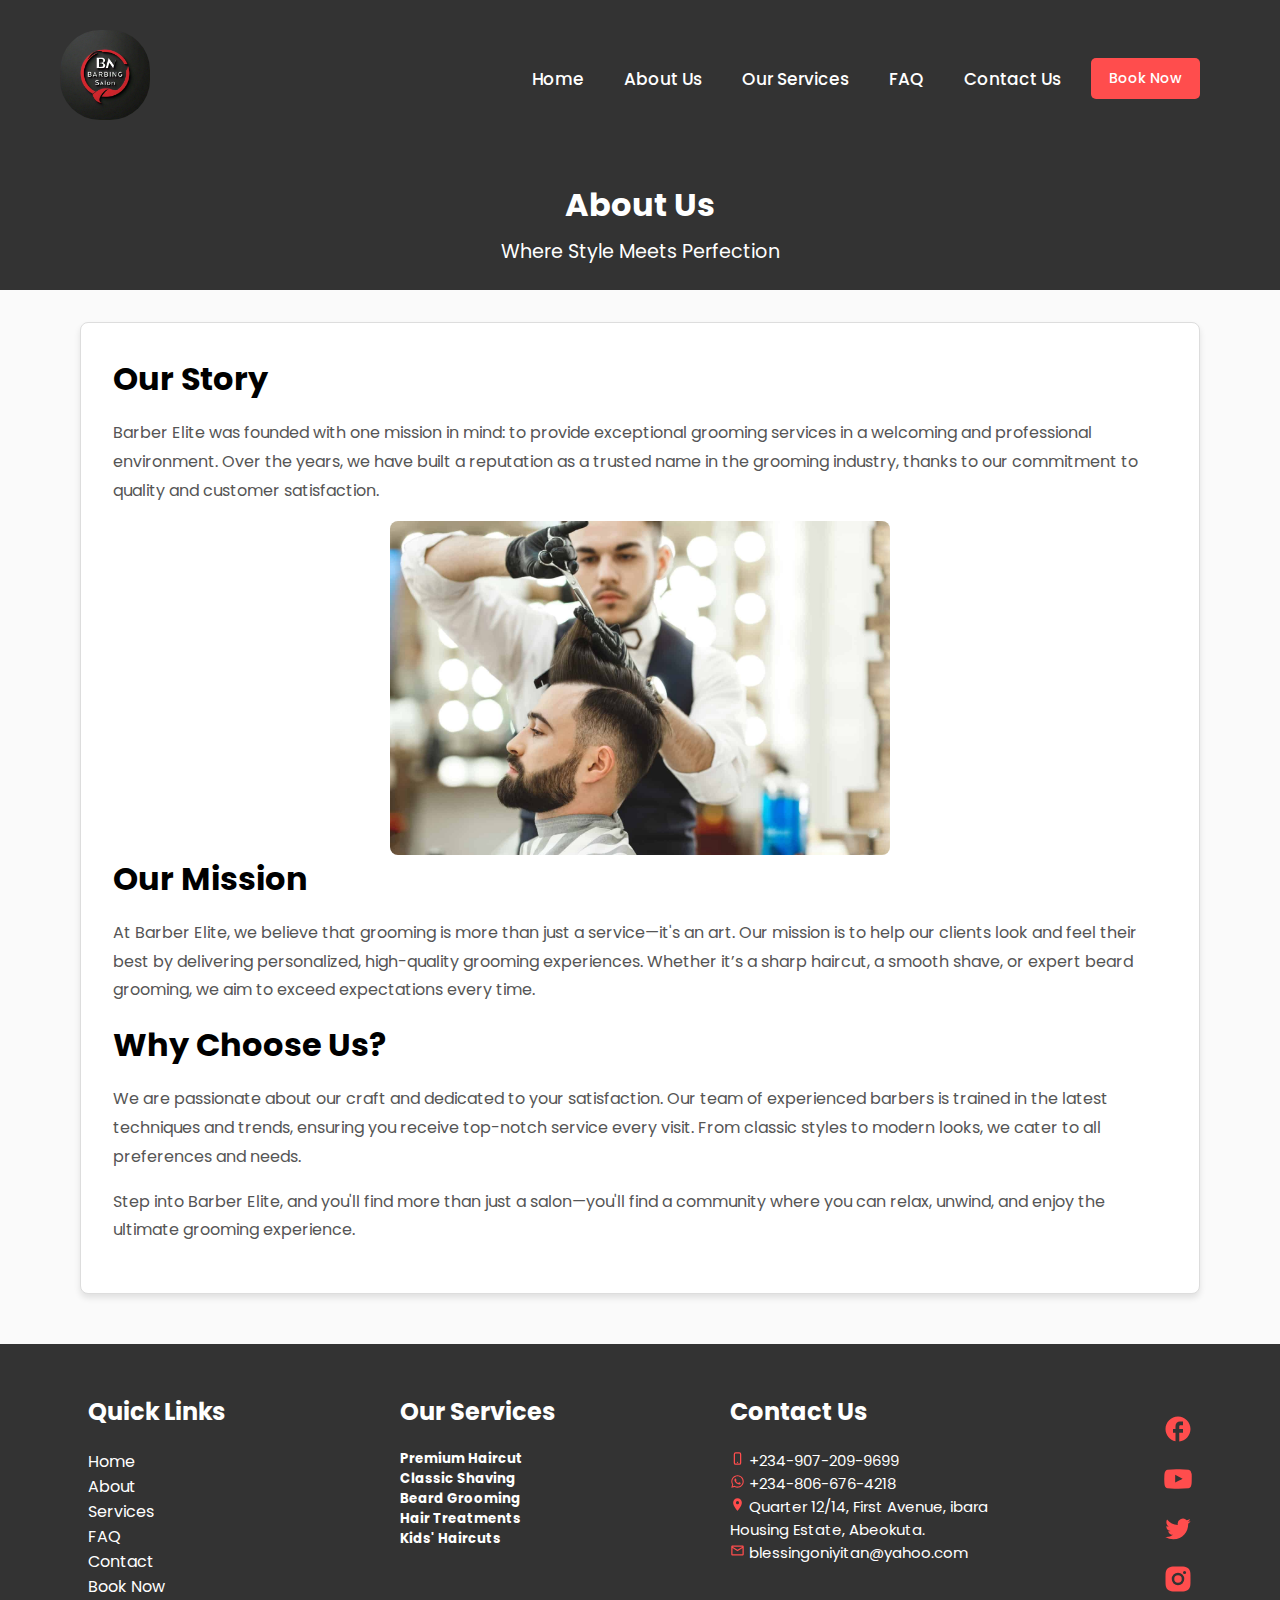
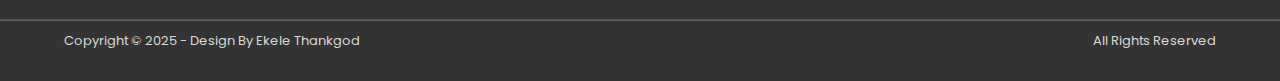
<file: About.html>
<!DOCTYPE html>
    <html lang="en">
    <head>
        <meta charset="UTF-8">
        <meta name="viewport" content="width=device-width, initial-scale=1.0">
        <title>Elite-Barbing Salon</title>
        <link rel="stylesheet" href="styles.css">

        <!-- font family -->

        <link rel="preconnect" href="https://fonts.googleapis.com">
        <link rel="preconnect" href="https://fonts.gstatic.com" crossorigin>
        <link href="https://fonts.googleapis.com/css2?family=Inter:ital,opsz,wght@0,14..32,100..900;1,14..32,100..900&family=Poppins:ital,wght@0,100;0,200;0,300;0,400;0,500;0,600;0,700;0,800;0,900;1,100;1,200;1,300;1,400;1,500;1,600;1,700;1,800;1,900&display=swap" rel="stylesheet">
    </head>
    <body>
        <!-- Header Section -->
        <!-- <header class="header">
            <div class="container">
                <h1 class="logo">ELITE</h1>
                <nav class="navbar">
                    <ul>
                        <li><a href="index.html">Home</a></li>
                        <li><a href="About.html">About</a></li>
                        <li><a href="Service.html">Service</a></li>
                        <li><a href="faq.html">FAQ</a></li>
                        <li><a href="contact-us.html">Contact</a></li>
                    </ul>
                </nav>
                <a href="Booknow.html" class="cta" id="myBtn" >Book Now</a>
            </div> -->
            <header class="header">
                <div class="first-container">
                    <div class="logo">
                        <a href="index.html">
                            <img src="./images/logo13.jpg">
                        </a>
                        <!-- <a href="index.html" ><img src="/imgaes/Web_Photo_Editor-removebg-preview2.png"></a> -->
                    </div>
                    <input type="checkbox" id="sidebar-active">
                        <label id="hamburger" for="sidebar-active" class="open-sidebar-button">
                            <svg xmlns="http://www.w3.org/2000/svg" height="32px" viewBox="0 -960 960 960" width="32px" fill="#fff"><path d="M120-240v-80h720v80H120Zm0-200v-80h720v80H120Zm0-200v-80h720v80H120Z"/></svg>
                        </label>
                    <nav id="navbars">
                        
    
                        <div class="links-container">
                            <label id="close-nav" for="sidebar-active" class="close-sidebar-button">
                                <svg xmlns="http://www.w3.org/2000/svg" height="32px" viewBox="0 -960 960 960" width="32px" fill="#5f6368"><path d="m256-200-56-56 224-224-224-224 56-56 224 224 224-224 56 56-224 224 224 224-56 56-224-224-224 224Z"/></svg>
                            </label>
                            
                                <a class="flex-menu" href="index.html">Home</a>
                                <a class="flex-menu" href="About.html">About Us</a>
                                <a class="flex-menu" href="Service.html">Our Services</a>
                                <a class="flex-menu" href="faq.html">FAQ</a>
                                <a class="flex-menu" href="contact-us.html">Contact Us</a>
                            
                            <div>
                                <a href="Booknow.html" class="cta">Book Now</a>
                            </div>
                        </div>
                    </nav>
                    
                </div>
            </header>

        <div class="solution">
            <h1>About Us</h1>
            <p>Where Style Meets Perfection</p>
        </div>
        <div class="contain">
            <div class="about-section">
                <h2>Our Story</h2>
                <p>Barber Elite was founded with one mission in mind: to provide exceptional grooming services in a welcoming and professional environment. Over the years, we have built a reputation as a trusted name in the grooming industry, thanks to our commitment to quality and customer satisfaction.</p>
                <div class="picture">
                    <img src="./images/barber-school.jpg" alt="Barber Shop Interior">
                </div>
                <h2>Our Mission</h2>
                <p>At Barber Elite, we believe that grooming is more than just a service—it's an art. Our mission is to help our clients look and feel their best by delivering personalized, high-quality grooming experiences. Whether it’s a sharp haircut, a smooth shave, or expert beard grooming, we aim to exceed expectations every time.</p>
                <h2>Why Choose Us?</h2>
                <p>We are passionate about our craft and dedicated to your satisfaction. Our team of experienced barbers is trained in the latest techniques and trends, ensuring you receive top-notch service every visit. From classic styles to modern looks, we cater to all preferences and needs.</p>
                <p>Step into Barber Elite, and you'll find more than just a salon—you'll find a community where you can relax, unwind, and enjoy the ultimate grooming experience.</p>
            </div>
        </div>

        <footer>
            <div class="footer-container">
                <div class="Quick">
                    <h2>Quick Links</h2>
                    <div class="topic">
                        <a href="index.html">Home</a>
                        <a href="About.html">About</a>
                        <a href="Service.html">Services</a>
                        <a href="faq.html">FAQ</a>
                        <a href="contact-us.html">Contact</a>
                        <a href="Booknow.html">Book Now</a>
                    </div>
                </div>
                <div class="">
                    <h2>Our Services</h2>
                    <div class="topic">
                        <p><h5>Premium Haircut</h5></p>
                        <p><h5>Classic Shaving</h5></p>
                        <p><h5>Beard Grooming</h5></p>
                        <p><h5>Hair Treatments</h5></p>
                        <p><h5>Kids' Haircuts</h5></p>
                    </div>
                </div>
                <div class="contact"> 
                    <h2>Contact Us</h2>
                    <div class="topic">
                        <div class="text-info">
                            <svg xmlns="http://www.w3.org/2000/svg" width="1em" height="1em" viewBox="-6 -2 24 24" {...$$props}>
                                <path fill="currentColor" d="M3 0h6a3 3 0 0 1 3 3v14a3 3 0 0 1-3 3H3a3 3 0 0 1-3-3V3a3 3 0 0 1 3-3m0 2a1 1 0 0 0-1 1v14a1 1 0 0 0 1 1h6a1 1 0 0 0 1-1V3a1 1 0 0 0-1-1zm3 15a1 1 0 1 1 0-2a1 1 0 0 1 0 2" />
                            </svg>
                            <span>+234-907-209-9699</span>
                        </div>
                        <div class="text-info">
                            <svg xmlns="http://www.w3.org/2000/svg" width="1em" height="1em" viewBox="0 0 24 24" {...$$props}>
                                <path fill="currentColor" d="M19.05 4.91A9.82 9.82 0 0 0 12.04 2c-5.46 0-9.91 4.45-9.91 9.91c0 1.75.46 3.45 1.32 4.95L2.05 22l5.25-1.38c1.45.79 3.08 1.21 4.74 1.21c5.46 0 9.91-4.45 9.91-9.91c0-2.65-1.03-5.14-2.9-7.01m-7.01 15.24c-1.48 0-2.93-.4-4.2-1.15l-.3-.18l-3.12.82l.83-3.04l-.2-.31a8.26 8.26 0 0 1-1.26-4.38c0-4.54 3.7-8.24 8.24-8.24c2.2 0 4.27.86 5.82 2.42a8.18 8.18 0 0 1 2.41 5.83c.02 4.54-3.68 8.23-8.22 8.23m4.52-6.16c-.25-.12-1.47-.72-1.69-.81c-.23-.08-.39-.12-.56.12c-.17.25-.64.81-.78.97c-.14.17-.29.19-.54.06c-.25-.12-1.05-.39-1.99-1.23c-.74-.66-1.23-1.47-1.38-1.72c-.14-.25-.02-.38.11-.51c.11-.11.25-.29.37-.43s.17-.25.25-.41c.08-.17.04-.31-.02-.43s-.56-1.34-.76-1.84c-.2-.48-.41-.42-.56-.43h-.48c-.17 0-.43.06-.66.31c-.22.25-.86.85-.86 2.07s.89 2.4 1.01 2.56c.12.17 1.75 2.67 4.23 3.74c.59.26 1.05.41 1.41.52c.59.19 1.13.16 1.56.1c.48-.07 1.47-.6 1.67-1.18c.21-.58.21-1.07.14-1.18s-.22-.16-.47-.28" />
                            </svg>
                            <span>+234-806-676-4218</span>
                        </div>
                        <div class="text-info">
                            <svg xmlns="http://www.w3.org/2000/svg" width="1em" height="1em" viewBox="0 0 24 24" {...$$props}>
                                <path fill="currentColor" d="M12 11.5A2.5 2.5 0 0 1 9.5 9A2.5 2.5 0 0 1 12 6.5A2.5 2.5 0 0 1 14.5 9a2.5 2.5 0 0 1-2.5 2.5M12 2a7 7 0 0 0-7 7c0 5.25 7 13 7 13s7-7.75 7-13a7 7 0 0 0-7-7" />
                            </svg>
                            <span>Quarter 12/14, First Avenue, ibara<br> Housing Estate, Abeokuta.</span>
                        </div>
                        <div class="text-info">
                            <svg xmlns="http://www.w3.org/2000/svg" width="1em" height="1em" viewBox="0 0 24 24" {...$$props}>
                                <path fill="currentColor" d="M22 6c0-1.1-.9-2-2-2H4c-1.1 0-2 .9-2 2v12c0 1.1.9 2 2 2h16c1.1 0 2-.9 2-2zm-2 0l-8 4.99L4 6zm0 12H4V8l8 5l8-5z" />
                            </svg>
                            <span>blessingoniyitan@yahoo.com</span>
                        </div>
                    </div>
                </div>
                <div class="svg">
                    <svg xmlns="http://www.w3.org/2000/svg" width="30px" height="30px" viewBox="0 0 24 24" {...$$props}>
                        <path fill="currentColor" d="M22 12c0-5.52-4.48-10-10-10S2 6.48 2 12c0 4.84 3.44 8.87 8 9.8V15H8v-3h2V9.5C10 7.57 11.57 6 13.5 6H16v3h-2c-.55 0-1 .45-1 1v2h3v3h-3v6.95c5.05-.5 9-4.76 9-9.95" />
                    </svg>
                    <svg xmlns="http://www.w3.org/2000/svg" width="30px" height="30px" viewBox="0 0 24 24" {...$$props}>
                        <path fill="currentColor" d="M23 9.71a8.5 8.5 0 0 0-.91-4.13a2.92 2.92 0 0 0-1.72-1A78 78 0 0 0 12 4.27a79 79 0 0 0-8.34.3a2.87 2.87 0 0 0-1.46.74c-.9.83-1 2.25-1.1 3.45a48 48 0 0 0 0 6.48a9.6 9.6 0 0 0 .3 2a3.14 3.14 0 0 0 .71 1.36a2.86 2.86 0 0 0 1.49.78a45 45 0 0 0 6.5.33c3.5.05 6.57 0 10.2-.28a2.9 2.9 0 0 0 1.53-.78a2.5 2.5 0 0 0 .61-1a10.6 10.6 0 0 0 .52-3.4c.04-.56.04-3.94.04-4.54M9.74 14.85V8.66l5.92 3.11c-1.66.92-3.85 1.96-5.92 3.08" />
                    </svg>
                    <svg xmlns="http://www.w3.org/2000/svg" width="30px" height="30px" viewBox="0 0 24 24" {...$$props}>
                        <path fill="currentColor" d="M22.213 5.656a8.4 8.4 0 0 1-2.402.658A4.2 4.2 0 0 0 21.649 4c-.82.488-1.719.83-2.655 1.015a4.182 4.182 0 0 0-7.126 3.814a11.87 11.87 0 0 1-8.621-4.37a4.17 4.17 0 0 0-.566 2.103c0 1.45.739 2.731 1.86 3.481a4.2 4.2 0 0 1-1.894-.523v.051a4.185 4.185 0 0 0 3.355 4.102a4.2 4.2 0 0 1-1.89.072A4.185 4.185 0 0 0 8.02 16.65a8.4 8.4 0 0 1-6.192 1.732a11.83 11.83 0 0 0 6.41 1.88c7.694 0 11.9-6.373 11.9-11.9q0-.271-.012-.541a8.5 8.5 0 0 0 2.086-2.164" />
                    </svg>
                    <svg xmlns="http://www.w3.org/2000/svg" width="30px" height="30px" viewBox="0 0 24 24" {...$$props}>
                        <path fill="currentColor" d="M13.028 2c1.125.003 1.696.009 2.189.023l.194.007c.224.008.445.018.712.03c1.064.05 1.79.218 2.427.465c.66.254 1.216.598 1.772 1.153a4.9 4.9 0 0 1 1.153 1.772c.247.637.415 1.363.465 2.428c.012.266.022.487.03.712l.006.194c.015.492.021 1.063.023 2.188l.001.746v1.31a79 79 0 0 1-.023 2.188l-.006.194c-.008.225-.018.446-.03.712c-.05 1.065-.22 1.79-.466 2.428a4.9 4.9 0 0 1-1.153 1.772a4.9 4.9 0 0 1-1.772 1.153c-.637.247-1.363.415-2.427.465l-.712.03l-.194.006c-.493.014-1.064.021-2.189.023l-.746.001h-1.309a78 78 0 0 1-2.189-.023l-.194-.006a63 63 0 0 1-.712-.031c-1.064-.05-1.79-.218-2.428-.465a4.9 4.9 0 0 1-1.771-1.153a4.9 4.9 0 0 1-1.154-1.772c-.247-.637-.415-1.363-.465-2.428l-.03-.712l-.005-.194A79 79 0 0 1 2 13.028v-2.056a79 79 0 0 1 .022-2.188l.007-.194c.008-.225.018-.446.03-.712c.05-1.065.218-1.79.465-2.428A4.9 4.9 0 0 1 3.68 3.678a4.9 4.9 0 0 1 1.77-1.153c.638-.247 1.363-.415 2.428-.465c.266-.012.488-.022.712-.03l.194-.006a79 79 0 0 1 2.188-.023zM12 7a5 5 0 1 0 0 10a5 5 0 0 0 0-10m0 2a3 3 0 1 1 .001 6a3 3 0 0 1 0-6m5.25-3.5a1.25 1.25 0 0 0 0 2.5a1.25 1.25 0 0 0 0-2.5" />
                    </svg>
                </div>
            </div>
        </footer>
    
        <div class="copyright">
            <div class="line-up">
                <hr>
            </div>
            <div class="copyright-container">
                <div class="copyright-section">
                    <div id="copy">
                        Copyright &#169  2025 - Design By Ekele Thankgod
                    </div>
                    <div on id="text-copy">
                        All Rights Reserved 
                    </div>
               </div>
            </div>
        </div>

        <script src="script.js"></script>
    </body>
</html>
</file>
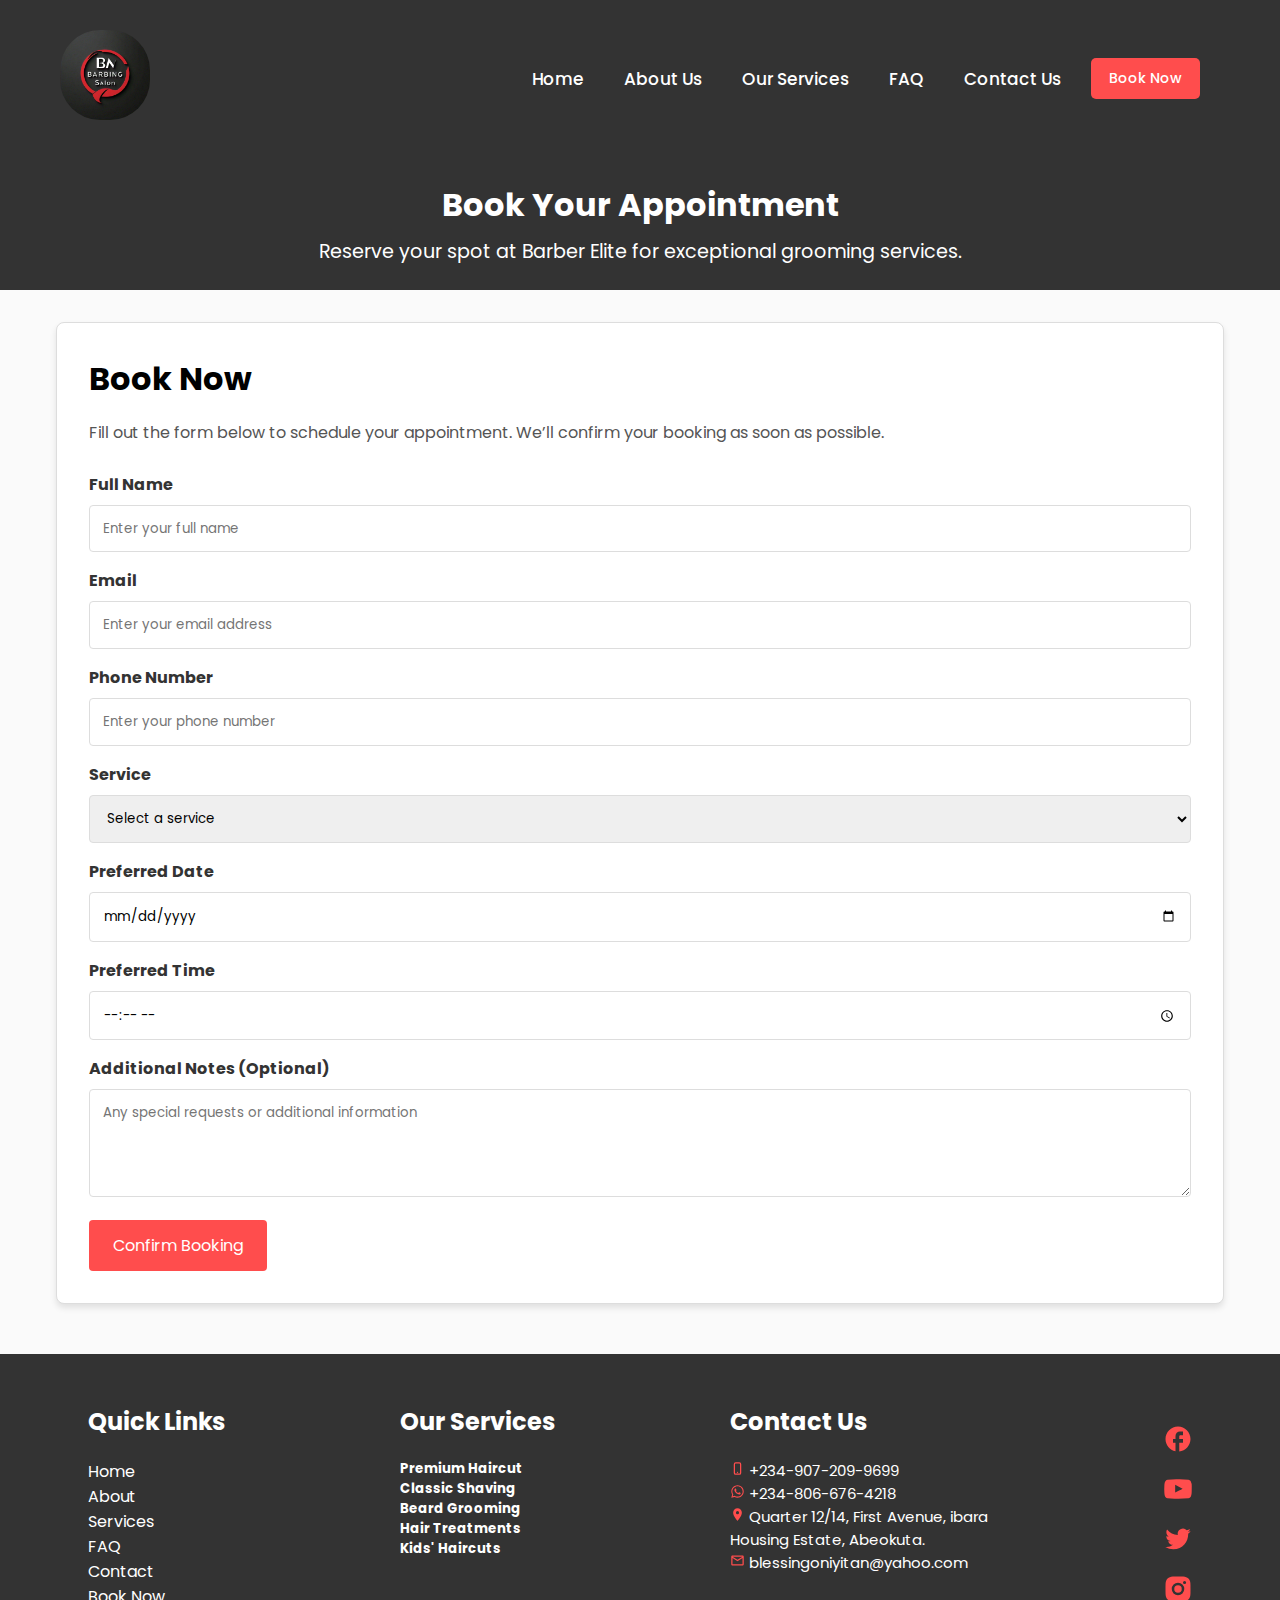
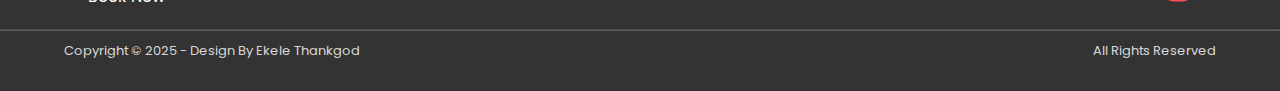
<file: Booknow.html>
<!DOCTYPE html>
    <html lang="en">
    <head>
        <meta charset="UTF-8">
        <meta name="viewport" content="width=device-width, initial-scale=1.0">
        <title>Document</title>
        <link rel="stylesheet" href="styles.css">

         <!-- font family -->

         <link rel="preconnect" href="https://fonts.googleapis.com">
         <link rel="preconnect" href="https://fonts.gstatic.com" crossorigin>
         <link href="https://fonts.googleapis.com/css2?family=Inter:ital,opsz,wght@0,14..32,100..900;1,14..32,100..900&family=Poppins:ital,wght@0,100;0,200;0,300;0,400;0,500;0,600;0,700;0,800;0,900;1,100;1,200;1,300;1,400;1,500;1,600;1,700;1,800;1,900&display=swap" rel="stylesheet">
    </head>
    <body>
          <!-- Header Section -->
          <header class="header">
            <div class="first-container">
                <div class="logo">
                    <a href="index.html">
                        <img src="./images/logo13.jpg">
                    </a>
                    <!-- <a href="index.html" ><img src="/imgaes/Web_Photo_Editor-removebg-preview2.png"></a> -->
                </div>
                <input type="checkbox" id="sidebar-active">
                    <label id="hamburger" for="sidebar-active" class="open-sidebar-button">
                        <svg xmlns="http://www.w3.org/2000/svg" height="32px" viewBox="0 -960 960 960" width="32px" fill="#fff"><path d="M120-240v-80h720v80H120Zm0-200v-80h720v80H120Zm0-200v-80h720v80H120Z"/></svg>
                    </label>
                <nav id="navbars">
                    

                    <div class="links-container">
                        <label id="close-nav" for="sidebar-active" class="close-sidebar-button">
                            <svg xmlns="http://www.w3.org/2000/svg" height="32px" viewBox="0 -960 960 960" width="32px" fill="#5f6368"><path d="m256-200-56-56 224-224-224-224 56-56 224 224 224-224 56 56-224 224 224 224-56 56-224-224-224 224Z"/></svg>
                        </label>
                        
                            <a class="flex-menu" href="index.html">Home</a>
                            <a class="flex-menu" href="About.html">About Us</a>
                            <a class="flex-menu" href="Service.html">Our Services</a>
                            <a class="flex-menu" href="faq.html">FAQ</a>
                            <a class="flex-menu" href="contact-us.html">Contact Us</a>
                        
                        <div>
                            <a href="Booknow.html" class="cta">Book Now</a>
                        </div>
                    </div>
                </nav>
                
            </div>
        </header>

        <div class="booknow">
            <h1>Book Your Appointment</h1>
            <p>Reserve your spot at Barber Elite for exceptional grooming services.</p>
        </div>
        <div class="moisture">
            <div class="booking-section">
                <h2>Book Now</h2>
                <p>Fill out the form below to schedule your appointment. We’ll confirm your booking as soon as possible.</p>
                <form action="#" method="POST">
                    <label for="name">Full Name</label>
                    <input type="text" id="name" name="name" placeholder="Enter your full name" required>
    
                    <label for="email">Email</label>
                    <input type="email" id="email" name="email" placeholder="Enter your email address" required>
    
                    <label for="phone">Phone Number</label>
                    <input type="tel" id="phone" name="phone" placeholder="Enter your phone number" required>
    
                    <label for="service">Service</label>
                    <select id="service" name="service" required>
                        <option value="">Select a service</option>
                        <option value="haircut">Haircut</option>
                        <option value="shave">Shave</option>
                        <option value="beard_grooming">Beard Grooming</option>
                        <option value="hair_coloring">Hair Coloring</option>
                        <option value="hair_treatment">Hair Treatment</option>
                    </select>
    
                    <label for="date">Preferred Date</label>
                    <input type="date" id="date" name="date" required>
    
                    <label for="time">Preferred Time</label>
                    <input type="time" id="time" name="time" required>
    
                    <label for="message">Additional Notes (Optional)</label>
                    <textarea id="message" name="message" rows="4" placeholder="Any special requests or additional information"></textarea>
    
                    <a href="http://Wa.me/+2349074587074"><button type="submit">Confirm Booking</button></a>
                </form>
            </div>
        </div>
        <footer>
            <div class="footer-container">
                <div class="Quick">
                    <h2>Quick Links</h2>
                    <div class="topic">
                        <a href="index.html">Home</a>
                        <a href="About.html">About</a>
                        <a href="Service.html">Services</a>
                        <a href="faq.html">FAQ</a>
                        <a href="contact-us.html">Contact</a>
                        <a href="Booknow.html">Book Now</a>
                    </div>
                </div>
                <div class="">
                    <h2>Our Services</h2>
                    <div class="topic">
                        <p><h5>Premium Haircut</h5></p>
                        <p><h5>Classic Shaving</h5></p>
                        <p><h5>Beard Grooming</h5></p>
                        <p><h5>Hair Treatments</h5></p>
                        <p><h5>Kids' Haircuts</h5></p>
                    </div>
                </div>
                <div class="contact"> 
                    <h2>Contact Us</h2>
                    <div class="topic">
                        <div class="text-info">
                            <svg xmlns="http://www.w3.org/2000/svg" width="1em" height="1em" viewBox="-6 -2 24 24" {...$$props}>
                                <path fill="currentColor" d="M3 0h6a3 3 0 0 1 3 3v14a3 3 0 0 1-3 3H3a3 3 0 0 1-3-3V3a3 3 0 0 1 3-3m0 2a1 1 0 0 0-1 1v14a1 1 0 0 0 1 1h6a1 1 0 0 0 1-1V3a1 1 0 0 0-1-1zm3 15a1 1 0 1 1 0-2a1 1 0 0 1 0 2" />
                            </svg>
                            <span>+234-907-209-9699</span>
                        </div>
                        <div class="text-info">
                            <svg xmlns="http://www.w3.org/2000/svg" width="1em" height="1em" viewBox="0 0 24 24" {...$$props}>
                                <path fill="currentColor" d="M19.05 4.91A9.82 9.82 0 0 0 12.04 2c-5.46 0-9.91 4.45-9.91 9.91c0 1.75.46 3.45 1.32 4.95L2.05 22l5.25-1.38c1.45.79 3.08 1.21 4.74 1.21c5.46 0 9.91-4.45 9.91-9.91c0-2.65-1.03-5.14-2.9-7.01m-7.01 15.24c-1.48 0-2.93-.4-4.2-1.15l-.3-.18l-3.12.82l.83-3.04l-.2-.31a8.26 8.26 0 0 1-1.26-4.38c0-4.54 3.7-8.24 8.24-8.24c2.2 0 4.27.86 5.82 2.42a8.18 8.18 0 0 1 2.41 5.83c.02 4.54-3.68 8.23-8.22 8.23m4.52-6.16c-.25-.12-1.47-.72-1.69-.81c-.23-.08-.39-.12-.56.12c-.17.25-.64.81-.78.97c-.14.17-.29.19-.54.06c-.25-.12-1.05-.39-1.99-1.23c-.74-.66-1.23-1.47-1.38-1.72c-.14-.25-.02-.38.11-.51c.11-.11.25-.29.37-.43s.17-.25.25-.41c.08-.17.04-.31-.02-.43s-.56-1.34-.76-1.84c-.2-.48-.41-.42-.56-.43h-.48c-.17 0-.43.06-.66.31c-.22.25-.86.85-.86 2.07s.89 2.4 1.01 2.56c.12.17 1.75 2.67 4.23 3.74c.59.26 1.05.41 1.41.52c.59.19 1.13.16 1.56.1c.48-.07 1.47-.6 1.67-1.18c.21-.58.21-1.07.14-1.18s-.22-.16-.47-.28" />
                            </svg>
                            <span>+234-806-676-4218</span>
                        </div>
                        <div class="text-info">
                            <svg xmlns="http://www.w3.org/2000/svg" width="1em" height="1em" viewBox="0 0 24 24" {...$$props}>
                                <path fill="currentColor" d="M12 11.5A2.5 2.5 0 0 1 9.5 9A2.5 2.5 0 0 1 12 6.5A2.5 2.5 0 0 1 14.5 9a2.5 2.5 0 0 1-2.5 2.5M12 2a7 7 0 0 0-7 7c0 5.25 7 13 7 13s7-7.75 7-13a7 7 0 0 0-7-7" />
                            </svg>
                            <span>Quarter 12/14, First Avenue, ibara<br> Housing Estate, Abeokuta.</span>
                        </div>
                        <div class="text-info">
                            <svg xmlns="http://www.w3.org/2000/svg" width="1em" height="1em" viewBox="0 0 24 24" {...$$props}>
                                <path fill="currentColor" d="M22 6c0-1.1-.9-2-2-2H4c-1.1 0-2 .9-2 2v12c0 1.1.9 2 2 2h16c1.1 0 2-.9 2-2zm-2 0l-8 4.99L4 6zm0 12H4V8l8 5l8-5z" />
                            </svg>
                            <span>blessingoniyitan@yahoo.com</span>
                        </div>
                    </div>
                </div>
                <div class="svg">
                    <svg xmlns="http://www.w3.org/2000/svg" width="30px" height="30px" viewBox="0 0 24 24" {...$$props}>
                        <path fill="currentColor" d="M22 12c0-5.52-4.48-10-10-10S2 6.48 2 12c0 4.84 3.44 8.87 8 9.8V15H8v-3h2V9.5C10 7.57 11.57 6 13.5 6H16v3h-2c-.55 0-1 .45-1 1v2h3v3h-3v6.95c5.05-.5 9-4.76 9-9.95" />
                    </svg>
                    <svg xmlns="http://www.w3.org/2000/svg" width="30px" height="30px" viewBox="0 0 24 24" {...$$props}>
                        <path fill="currentColor" d="M23 9.71a8.5 8.5 0 0 0-.91-4.13a2.92 2.92 0 0 0-1.72-1A78 78 0 0 0 12 4.27a79 79 0 0 0-8.34.3a2.87 2.87 0 0 0-1.46.74c-.9.83-1 2.25-1.1 3.45a48 48 0 0 0 0 6.48a9.6 9.6 0 0 0 .3 2a3.14 3.14 0 0 0 .71 1.36a2.86 2.86 0 0 0 1.49.78a45 45 0 0 0 6.5.33c3.5.05 6.57 0 10.2-.28a2.9 2.9 0 0 0 1.53-.78a2.5 2.5 0 0 0 .61-1a10.6 10.6 0 0 0 .52-3.4c.04-.56.04-3.94.04-4.54M9.74 14.85V8.66l5.92 3.11c-1.66.92-3.85 1.96-5.92 3.08" />
                    </svg>
                    <svg xmlns="http://www.w3.org/2000/svg" width="30px" height="30px" viewBox="0 0 24 24" {...$$props}>
                        <path fill="currentColor" d="M22.213 5.656a8.4 8.4 0 0 1-2.402.658A4.2 4.2 0 0 0 21.649 4c-.82.488-1.719.83-2.655 1.015a4.182 4.182 0 0 0-7.126 3.814a11.87 11.87 0 0 1-8.621-4.37a4.17 4.17 0 0 0-.566 2.103c0 1.45.739 2.731 1.86 3.481a4.2 4.2 0 0 1-1.894-.523v.051a4.185 4.185 0 0 0 3.355 4.102a4.2 4.2 0 0 1-1.89.072A4.185 4.185 0 0 0 8.02 16.65a8.4 8.4 0 0 1-6.192 1.732a11.83 11.83 0 0 0 6.41 1.88c7.694 0 11.9-6.373 11.9-11.9q0-.271-.012-.541a8.5 8.5 0 0 0 2.086-2.164" />
                    </svg>
                    <svg xmlns="http://www.w3.org/2000/svg" width="30px" height="30px" viewBox="0 0 24 24" {...$$props}>
                        <path fill="currentColor" d="M13.028 2c1.125.003 1.696.009 2.189.023l.194.007c.224.008.445.018.712.03c1.064.05 1.79.218 2.427.465c.66.254 1.216.598 1.772 1.153a4.9 4.9 0 0 1 1.153 1.772c.247.637.415 1.363.465 2.428c.012.266.022.487.03.712l.006.194c.015.492.021 1.063.023 2.188l.001.746v1.31a79 79 0 0 1-.023 2.188l-.006.194c-.008.225-.018.446-.03.712c-.05 1.065-.22 1.79-.466 2.428a4.9 4.9 0 0 1-1.153 1.772a4.9 4.9 0 0 1-1.772 1.153c-.637.247-1.363.415-2.427.465l-.712.03l-.194.006c-.493.014-1.064.021-2.189.023l-.746.001h-1.309a78 78 0 0 1-2.189-.023l-.194-.006a63 63 0 0 1-.712-.031c-1.064-.05-1.79-.218-2.428-.465a4.9 4.9 0 0 1-1.771-1.153a4.9 4.9 0 0 1-1.154-1.772c-.247-.637-.415-1.363-.465-2.428l-.03-.712l-.005-.194A79 79 0 0 1 2 13.028v-2.056a79 79 0 0 1 .022-2.188l.007-.194c.008-.225.018-.446.03-.712c.05-1.065.218-1.79.465-2.428A4.9 4.9 0 0 1 3.68 3.678a4.9 4.9 0 0 1 1.77-1.153c.638-.247 1.363-.415 2.428-.465c.266-.012.488-.022.712-.03l.194-.006a79 79 0 0 1 2.188-.023zM12 7a5 5 0 1 0 0 10a5 5 0 0 0 0-10m0 2a3 3 0 1 1 .001 6a3 3 0 0 1 0-6m5.25-3.5a1.25 1.25 0 0 0 0 2.5a1.25 1.25 0 0 0 0-2.5" />
                    </svg>
                </div>
            </div>
        </footer>
    
        <div class="copyright">
            <div class="line-up">
                <hr>
            </div>
            <div class="copyright-container">
                <div class="copyright-section">
                    <div id="copy">
                        Copyright &#169  2025 - Design By Ekele Thankgod
                    </div>
                    <div on id="text-copy">
                        All Rights Reserved 
                    </div>
               </div>
            </div>
        </div>

        <script src="script.js"></script>
    </body>
</html>
</file>
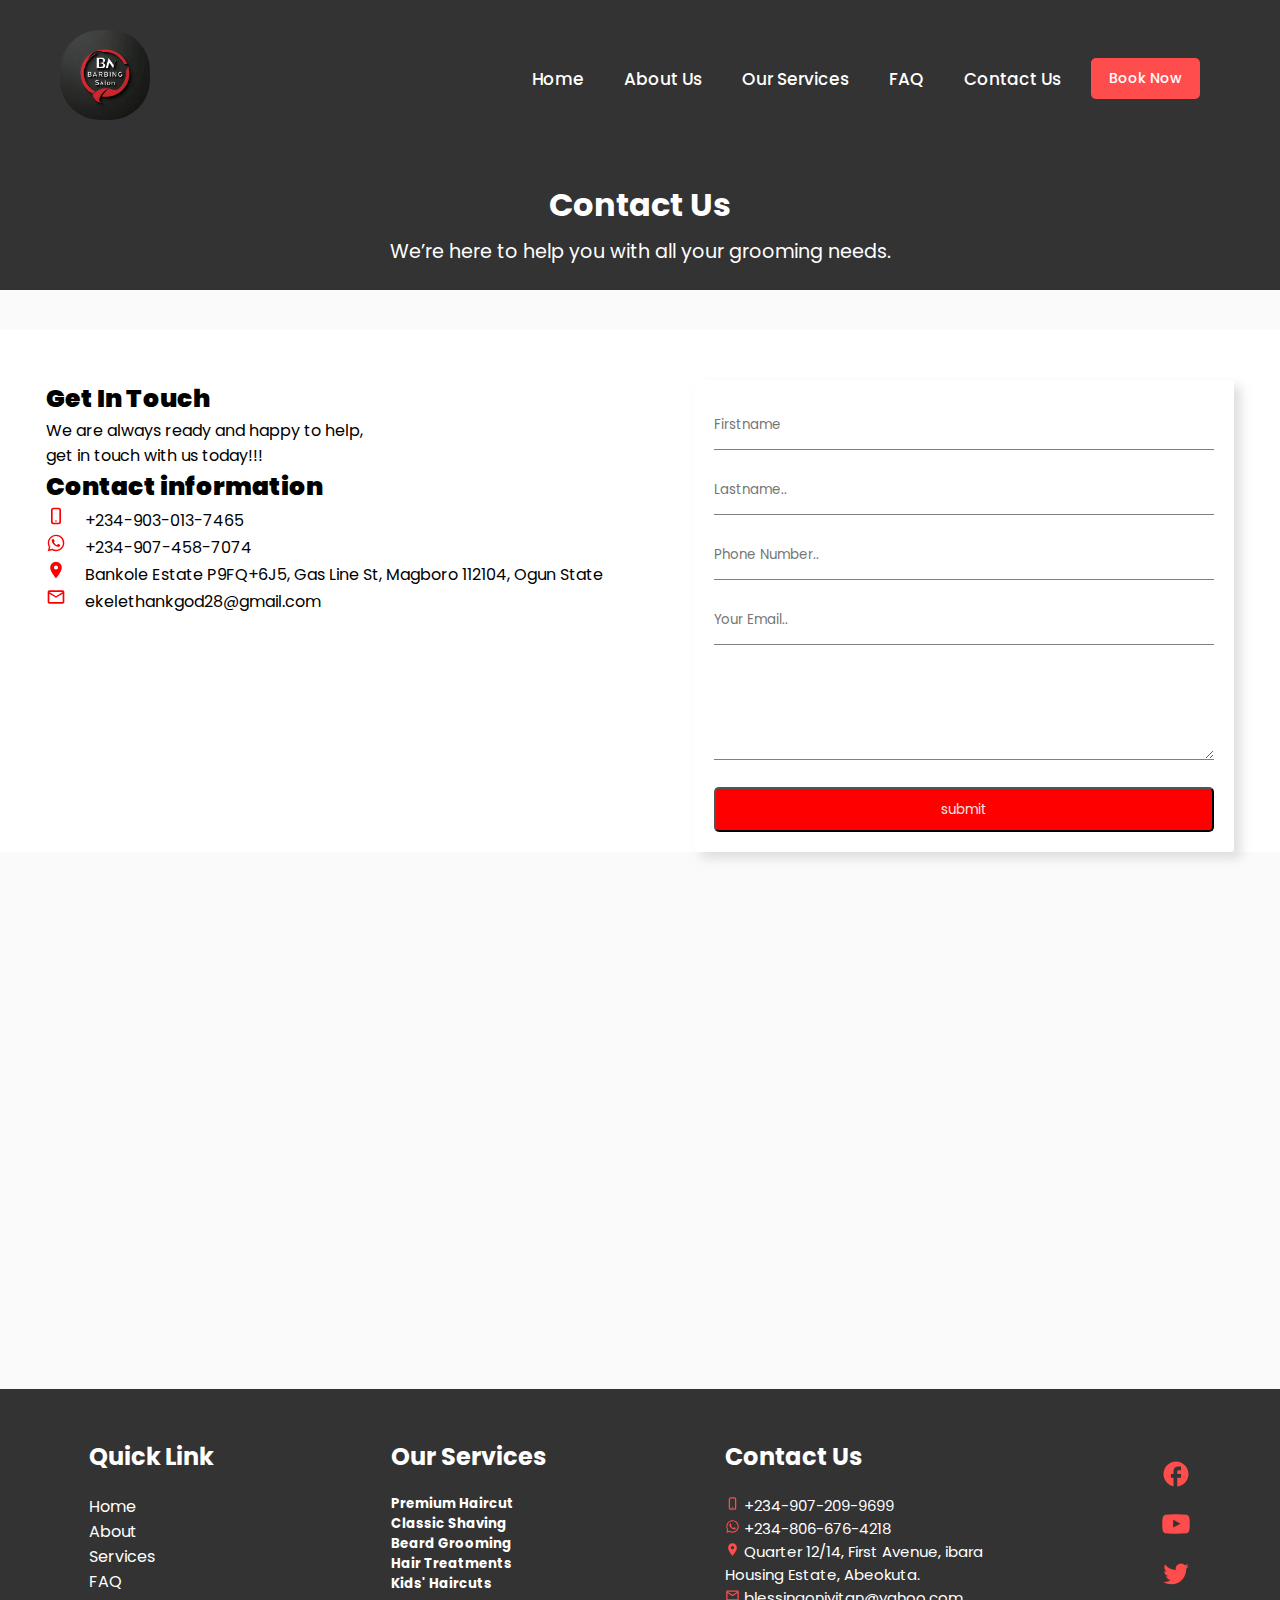
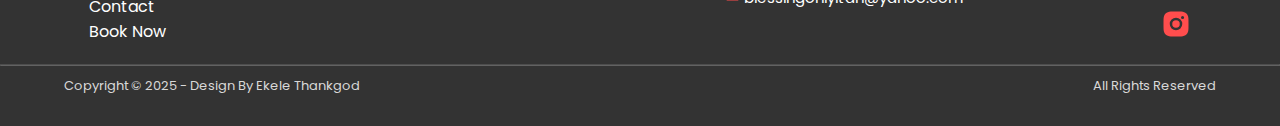
<file: contact-us.html>
<!DOCTYPE html>
    <html lang="en">
    <head>
        <meta charset="UTF-8">
        <meta name="viewport" content="width=device-width, initial-scale=1.0">
        <title>Elite-Barbing Salon</title>
        <link rel="stylesheet" href="styles.css">

         <!-- font family -->

         <link rel="preconnect" href="https://fonts.googleapis.com">
         <link rel="preconnect" href="https://fonts.gstatic.com" crossorigin>
         <link href="https://fonts.googleapis.com/css2?family=Inter:ital,opsz,wght@0,14..32,100..900;1,14..32,100..900&family=Poppins:ital,wght@0,100;0,200;0,300;0,400;0,500;0,600;0,700;0,800;0,900;1,100;1,200;1,300;1,400;1,500;1,600;1,700;1,800;1,900&display=swap" rel="stylesheet">
    </head>
    <body>
         <!-- Header Section -->
         <header class="header">
            <div class="first-container">
                <div class="logo">
                    <a href="index.html">
                        <img src="./images/logo13.jpg">
                    </a>
                    <!-- <a href="index.html" ><img src="/imgaes/Web_Photo_Editor-removebg-preview2.png"></a> -->
                </div>
                <input type="checkbox" id="sidebar-active">
                    <label id="hamburger" for="sidebar-active" class="open-sidebar-button">
                        <svg xmlns="http://www.w3.org/2000/svg" height="32px" viewBox="0 -960 960 960" width="32px" fill="#fff"><path d="M120-240v-80h720v80H120Zm0-200v-80h720v80H120Zm0-200v-80h720v80H120Z"/></svg>
                    </label>
                <nav id="navbars">
                    

                    <div class="links-container">
                        <label id="close-nav" for="sidebar-active" class="close-sidebar-button">
                            <svg xmlns="http://www.w3.org/2000/svg" height="32px" viewBox="0 -960 960 960" width="32px" fill="#5f6368"><path d="m256-200-56-56 224-224-224-224 56-56 224 224 224-224 56 56-224 224 224 224-56 56-224-224-224 224Z"/></svg>
                        </label>
                        
                            <a class="flex-menu" href="index.html">Home</a>
                            <a class="flex-menu" href="About.html">About Us</a>
                            <a class="flex-menu" href="Service.html">Our Services</a>
                            <a class="flex-menu" href="faq.html">FAQ</a>
                            <a class="flex-menu" href="contact-us.html">Contact Us</a>
                        
                        <div>
                            <a href="Booknow.html" class="cta">Book Now</a>
                        </div>
                    </div>
                </nav>
                
            </div>
        </header>

        <div id="clock">
            <h1>Contact Us</h1>
            <p>We’re here to help you with all your grooming needs.</p>
        </div>
        
        <div class="small-container">
            <div class="classic">
                <h3><b>Get In Touch</b></h3>
                <p>We are always ready and happy to help,<br> get in touch with us today!!!</p>
                <h3><b>Contact information</b></h3>
                <div class="text-inform">
                    <svg xmlns="http://www.w3.org/2000/svg" width="20px" height="20px" viewBox="-6 -2 24 24" {...$$props}>
                        <path fill="currentColor" d="M3 0h6a3 3 0 0 1 3 3v14a3 3 0 0 1-3 3H3a3 3 0 0 1-3-3V3a3 3 0 0 1 3-3m0 2a1 1 0 0 0-1 1v14a1 1 0 0 0 1 1h6a1 1 0 0 0 1-1V3a1 1 0 0 0-1-1zm3 15a1 1 0 1 1 0-2a1 1 0 0 1 0 2" />
                    </svg>
                    <span>+234-903-013-7465</span>
                </div>
                <div class="text-inform">
                    <svg xmlns="http://www.w3.org/2000/svg" width="20px" height="20px" viewBox="0 0 24 24" {...$$props}>
                        <path fill="currentColor" d="M19.05 4.91A9.82 9.82 0 0 0 12.04 2c-5.46 0-9.91 4.45-9.91 9.91c0 1.75.46 3.45 1.32 4.95L2.05 22l5.25-1.38c1.45.79 3.08 1.21 4.74 1.21c5.46 0 9.91-4.45 9.91-9.91c0-2.65-1.03-5.14-2.9-7.01m-7.01 15.24c-1.48 0-2.93-.4-4.2-1.15l-.3-.18l-3.12.82l.83-3.04l-.2-.31a8.26 8.26 0 0 1-1.26-4.38c0-4.54 3.7-8.24 8.24-8.24c2.2 0 4.27.86 5.82 2.42a8.18 8.18 0 0 1 2.41 5.83c.02 4.54-3.68 8.23-8.22 8.23m4.52-6.16c-.25-.12-1.47-.72-1.69-.81c-.23-.08-.39-.12-.56.12c-.17.25-.64.81-.78.97c-.14.17-.29.19-.54.06c-.25-.12-1.05-.39-1.99-1.23c-.74-.66-1.23-1.47-1.38-1.72c-.14-.25-.02-.38.11-.51c.11-.11.25-.29.37-.43s.17-.25.25-.41c.08-.17.04-.31-.02-.43s-.56-1.34-.76-1.84c-.2-.48-.41-.42-.56-.43h-.48c-.17 0-.43.06-.66.31c-.22.25-.86.85-.86 2.07s.89 2.4 1.01 2.56c.12.17 1.75 2.67 4.23 3.74c.59.26 1.05.41 1.41.52c.59.19 1.13.16 1.56.1c.48-.07 1.47-.6 1.67-1.18c.21-.58.21-1.07.14-1.18s-.22-.16-.47-.28" />
                    </svg>
                    <span>+234-907-458-7074</span>
                </div>
                <div class="text-inform">
                    <svg xmlns="http://www.w3.org/2000/svg" width="20px" height="20px" viewBox="0 0 24 24" {...$$props}>
                        <path fill="currentColor" d="M12 11.5A2.5 2.5 0 0 1 9.5 9A2.5 2.5 0 0 1 12 6.5A2.5 2.5 0 0 1 14.5 9a2.5 2.5 0 0 1-2.5 2.5M12 2a7 7 0 0 0-7 7c0 5.25 7 13 7 13s7-7.75 7-13a7 7 0 0 0-7-7" />
                    </svg>
                    <span>Bankole Estate
                        P9FQ+6J5, Gas Line St, Magboro 112104, Ogun State</span>
                </div>
                <div class="text-inform">
                    <svg xmlns="http://www.w3.org/2000/svg" width="20px" height="20px" viewBox="0 0 24 24" {...$$props}>
                        <path fill="currentColor" d="M22 6c0-1.1-.9-2-2-2H4c-1.1 0-2 .9-2 2v12c0 1.1.9 2 2 2h16c1.1 0 2-.9 2-2zm-2 0l-8 4.99L4 6zm0 12H4V8l8 5l8-5z" />
                    </svg>
                    <span>ekelethankgod28@gmail.com</span>
                </div>
            </div>
            <div class="information">
                <input type="text" placeholder="Firstname"><br>
                <input type="text" placeholder="Lastname.."><br>
                <input type="text" placeholder="Phone Number.."><br>
                <input type="text" placeholder="Your Email.."><br>
                <div id="form">
                    <textarea name="Your message here" id="Your message here"></textarea>
                </div>
                <a href="http://Wa.me/+2349074587074"><button class="New">submit</button></a>
            </div>
        </div>
        <div class="map-container">
            <iframe src="https://www.google.com/maps/embed?pb=!1m18!1m12!1m3!1d3962.3832031561915!2d3.3865292734843537!3d6.723008420815857!2m3!1f0!2f0!3f0!3m2!1i1024!2i768!4f13.1!3m3!1m2!1s0x103ba3baea45c283%3A0xb333627cb323639c!2sBankole%20Estate!5e0!3m2!1sen!2sng!4v1736157919148!5m2!1sen!2sng" width="100%" height="450" style="border:0;" allowfullscreen="" loading="lazy" referrerpolicy="no-referrer-when-downgrade"></iframe>
        </div>

        <footer>
            <div class="footer-container">
                <div class="Quick">
                    <h2>Quick Link</h2>
                    <div class="topic">
                        <a href="index.html">Home</a>
                        <a href="About.html">About</a>
                        <a href="Service.html">Services</a>
                        <a href="faq.html">FAQ</a>
                        <a href="contact-us.html">Contact</a>
                        <a href="Booknow.html">Book Now</a>
                    </div>
                </div>
                <div class="">
                    <h2>Our Services</h2>
                    <div class="topic">
                        <p><h5>Premium Haircut</h5></p>
                        <p><h5>Classic Shaving</h5></p>
                        <p><h5>Beard Grooming</h5></p>
                        <p><h5>Hair Treatments</h5></p>
                        <p><h5>Kids' Haircuts</h5></p>
                    </div>
                </div>
                <div class="contact"> 
                    <h2>Contact Us</h2>
                    <div class="topic">
                        <div class="text-info">
                            <svg xmlns="http://www.w3.org/2000/svg" width="1em" height="1em" viewBox="-6 -2 24 24" {...$$props}>
                                <path fill="currentColor" d="M3 0h6a3 3 0 0 1 3 3v14a3 3 0 0 1-3 3H3a3 3 0 0 1-3-3V3a3 3 0 0 1 3-3m0 2a1 1 0 0 0-1 1v14a1 1 0 0 0 1 1h6a1 1 0 0 0 1-1V3a1 1 0 0 0-1-1zm3 15a1 1 0 1 1 0-2a1 1 0 0 1 0 2" />
                            </svg>
                            <span>+234-907-209-9699</span>
                        </div>
                        <div class="text-info">
                            <svg xmlns="http://www.w3.org/2000/svg" width="1em" height="1em" viewBox="0 0 24 24" {...$$props}>
                                <path fill="currentColor" d="M19.05 4.91A9.82 9.82 0 0 0 12.04 2c-5.46 0-9.91 4.45-9.91 9.91c0 1.75.46 3.45 1.32 4.95L2.05 22l5.25-1.38c1.45.79 3.08 1.21 4.74 1.21c5.46 0 9.91-4.45 9.91-9.91c0-2.65-1.03-5.14-2.9-7.01m-7.01 15.24c-1.48 0-2.93-.4-4.2-1.15l-.3-.18l-3.12.82l.83-3.04l-.2-.31a8.26 8.26 0 0 1-1.26-4.38c0-4.54 3.7-8.24 8.24-8.24c2.2 0 4.27.86 5.82 2.42a8.18 8.18 0 0 1 2.41 5.83c.02 4.54-3.68 8.23-8.22 8.23m4.52-6.16c-.25-.12-1.47-.72-1.69-.81c-.23-.08-.39-.12-.56.12c-.17.25-.64.81-.78.97c-.14.17-.29.19-.54.06c-.25-.12-1.05-.39-1.99-1.23c-.74-.66-1.23-1.47-1.38-1.72c-.14-.25-.02-.38.11-.51c.11-.11.25-.29.37-.43s.17-.25.25-.41c.08-.17.04-.31-.02-.43s-.56-1.34-.76-1.84c-.2-.48-.41-.42-.56-.43h-.48c-.17 0-.43.06-.66.31c-.22.25-.86.85-.86 2.07s.89 2.4 1.01 2.56c.12.17 1.75 2.67 4.23 3.74c.59.26 1.05.41 1.41.52c.59.19 1.13.16 1.56.1c.48-.07 1.47-.6 1.67-1.18c.21-.58.21-1.07.14-1.18s-.22-.16-.47-.28" />
                            </svg>
                            <span>+234-806-676-4218</span>
                        </div>
                        <div class="text-info">
                            <svg xmlns="http://www.w3.org/2000/svg" width="1em" height="1em" viewBox="0 0 24 24" {...$$props}>
                                <path fill="currentColor" d="M12 11.5A2.5 2.5 0 0 1 9.5 9A2.5 2.5 0 0 1 12 6.5A2.5 2.5 0 0 1 14.5 9a2.5 2.5 0 0 1-2.5 2.5M12 2a7 7 0 0 0-7 7c0 5.25 7 13 7 13s7-7.75 7-13a7 7 0 0 0-7-7" />
                            </svg>
                            <span>Quarter 12/14, First Avenue, ibara<br> Housing Estate, Abeokuta.</span>
                        </div>
                        <div class="text-info">
                            <svg xmlns="http://www.w3.org/2000/svg" width="1em" height="1em" viewBox="0 0 24 24" {...$$props}>
                                <path fill="currentColor" d="M22 6c0-1.1-.9-2-2-2H4c-1.1 0-2 .9-2 2v12c0 1.1.9 2 2 2h16c1.1 0 2-.9 2-2zm-2 0l-8 4.99L4 6zm0 12H4V8l8 5l8-5z" />
                            </svg>
                            <span>blessingoniyitan@yahoo.com</span>
                        </div>
                    </div>
                </div>
                <div class="svg">
                    <svg xmlns="http://www.w3.org/2000/svg" width="30px" height="30px" viewBox="0 0 24 24" {...$$props}>
                        <path fill="currentColor" d="M22 12c0-5.52-4.48-10-10-10S2 6.48 2 12c0 4.84 3.44 8.87 8 9.8V15H8v-3h2V9.5C10 7.57 11.57 6 13.5 6H16v3h-2c-.55 0-1 .45-1 1v2h3v3h-3v6.95c5.05-.5 9-4.76 9-9.95" />
                    </svg>
                    <svg xmlns="http://www.w3.org/2000/svg" width="30px" height="30px" viewBox="0 0 24 24" {...$$props}>
                        <path fill="currentColor" d="M23 9.71a8.5 8.5 0 0 0-.91-4.13a2.92 2.92 0 0 0-1.72-1A78 78 0 0 0 12 4.27a79 79 0 0 0-8.34.3a2.87 2.87 0 0 0-1.46.74c-.9.83-1 2.25-1.1 3.45a48 48 0 0 0 0 6.48a9.6 9.6 0 0 0 .3 2a3.14 3.14 0 0 0 .71 1.36a2.86 2.86 0 0 0 1.49.78a45 45 0 0 0 6.5.33c3.5.05 6.57 0 10.2-.28a2.9 2.9 0 0 0 1.53-.78a2.5 2.5 0 0 0 .61-1a10.6 10.6 0 0 0 .52-3.4c.04-.56.04-3.94.04-4.54M9.74 14.85V8.66l5.92 3.11c-1.66.92-3.85 1.96-5.92 3.08" />
                    </svg>
                    <svg xmlns="http://www.w3.org/2000/svg" width="30px" height="30px" viewBox="0 0 24 24" {...$$props}>
                        <path fill="currentColor" d="M22.213 5.656a8.4 8.4 0 0 1-2.402.658A4.2 4.2 0 0 0 21.649 4c-.82.488-1.719.83-2.655 1.015a4.182 4.182 0 0 0-7.126 3.814a11.87 11.87 0 0 1-8.621-4.37a4.17 4.17 0 0 0-.566 2.103c0 1.45.739 2.731 1.86 3.481a4.2 4.2 0 0 1-1.894-.523v.051a4.185 4.185 0 0 0 3.355 4.102a4.2 4.2 0 0 1-1.89.072A4.185 4.185 0 0 0 8.02 16.65a8.4 8.4 0 0 1-6.192 1.732a11.83 11.83 0 0 0 6.41 1.88c7.694 0 11.9-6.373 11.9-11.9q0-.271-.012-.541a8.5 8.5 0 0 0 2.086-2.164" />
                    </svg>
                    <svg xmlns="http://www.w3.org/2000/svg" width="30px" height="30px" viewBox="0 0 24 24" {...$$props}>
                        <path fill="currentColor" d="M13.028 2c1.125.003 1.696.009 2.189.023l.194.007c.224.008.445.018.712.03c1.064.05 1.79.218 2.427.465c.66.254 1.216.598 1.772 1.153a4.9 4.9 0 0 1 1.153 1.772c.247.637.415 1.363.465 2.428c.012.266.022.487.03.712l.006.194c.015.492.021 1.063.023 2.188l.001.746v1.31a79 79 0 0 1-.023 2.188l-.006.194c-.008.225-.018.446-.03.712c-.05 1.065-.22 1.79-.466 2.428a4.9 4.9 0 0 1-1.153 1.772a4.9 4.9 0 0 1-1.772 1.153c-.637.247-1.363.415-2.427.465l-.712.03l-.194.006c-.493.014-1.064.021-2.189.023l-.746.001h-1.309a78 78 0 0 1-2.189-.023l-.194-.006a63 63 0 0 1-.712-.031c-1.064-.05-1.79-.218-2.428-.465a4.9 4.9 0 0 1-1.771-1.153a4.9 4.9 0 0 1-1.154-1.772c-.247-.637-.415-1.363-.465-2.428l-.03-.712l-.005-.194A79 79 0 0 1 2 13.028v-2.056a79 79 0 0 1 .022-2.188l.007-.194c.008-.225.018-.446.03-.712c.05-1.065.218-1.79.465-2.428A4.9 4.9 0 0 1 3.68 3.678a4.9 4.9 0 0 1 1.77-1.153c.638-.247 1.363-.415 2.428-.465c.266-.012.488-.022.712-.03l.194-.006a79 79 0 0 1 2.188-.023zM12 7a5 5 0 1 0 0 10a5 5 0 0 0 0-10m0 2a3 3 0 1 1 .001 6a3 3 0 0 1 0-6m5.25-3.5a1.25 1.25 0 0 0 0 2.5a1.25 1.25 0 0 0 0-2.5" />
                    </svg>
                </div>
            </div>
        </footer>
    
        <div class="copyright">
            <div class="line-up">
                <hr>
            </div>
            <div class="copyright-container">
                <div class="copyright-section">
                    <div id="copy">
                        Copyright &#169  2025 - Design By Ekele Thankgod
                    </div>
                    <div on id="text-copy">
                        All Rights Reserved 
                    </div>
               </div>
            </div>
        </div>


        <script src="script.js"></script>
    </body>
</html>
</file>
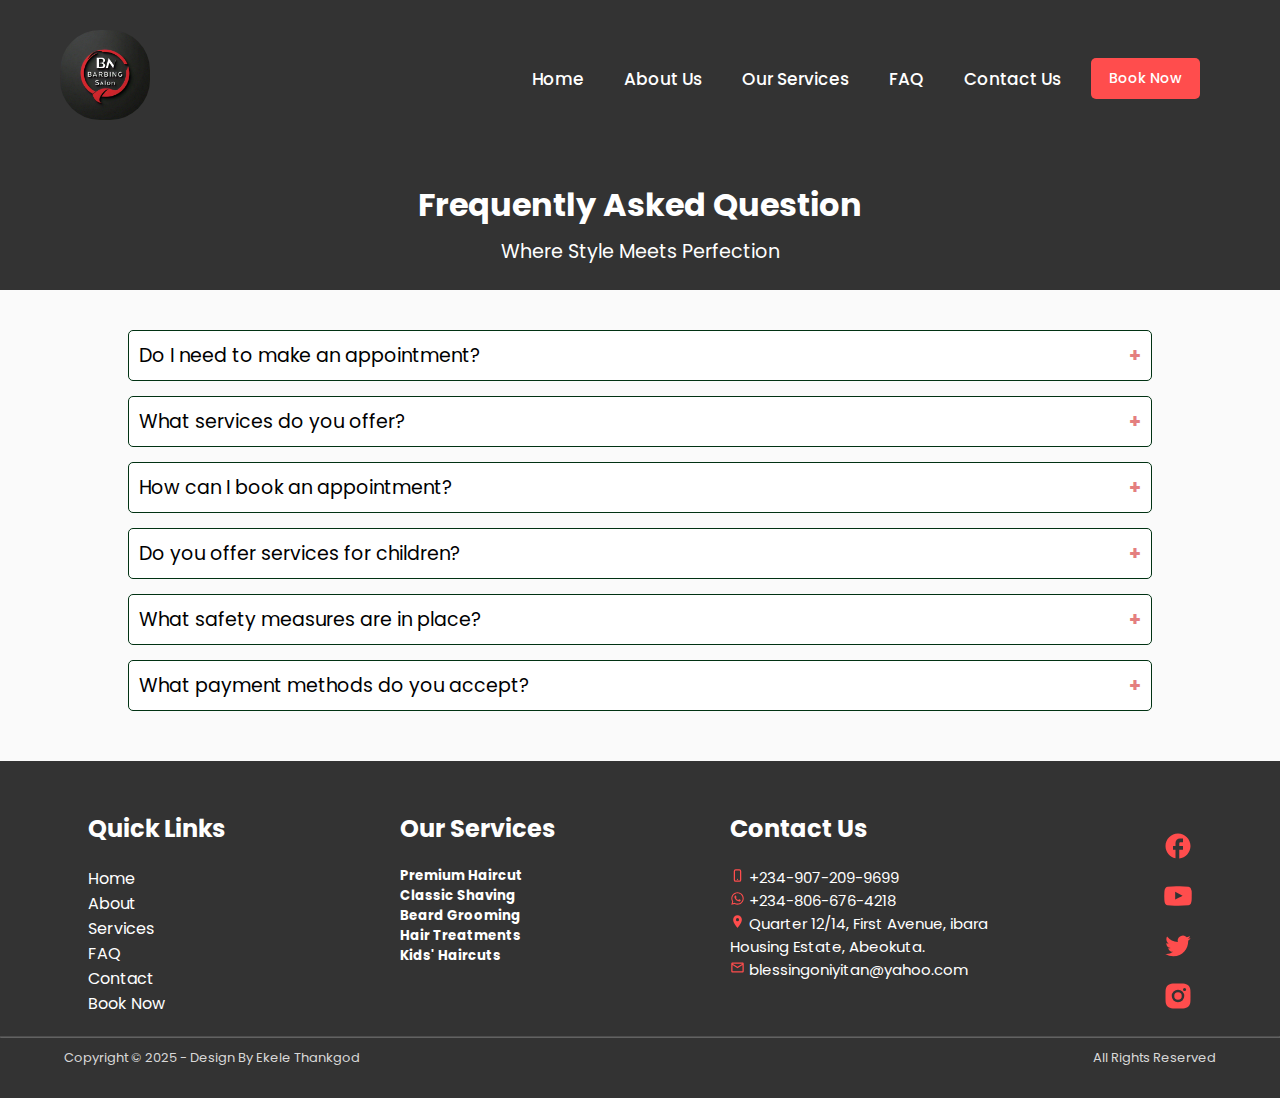
<file: faq.html>
<!DOCTYPE html>
    <html lang="en">
    <head>
        <meta charset="UTF-8">
        <meta name="viewport" content="width=device-width, initial-scale=1.0">
        <title>Elite-Barbing Salon</title>
        <link rel="stylesheet" href="styles.css">

        <!-- font family -->

        <link rel="preconnect" href="https://fonts.googleapis.com">
        <link rel="preconnect" href="https://fonts.gstatic.com" crossorigin>
        <link href="https://fonts.googleapis.com/css2?family=Inter:ital,opsz,wght@0,14..32,100..900;1,14..32,100..900&family=Poppins:ital,wght@0,100;0,200;0,300;0,400;0,500;0,600;0,700;0,800;0,900;1,100;1,200;1,300;1,400;1,500;1,600;1,700;1,800;1,900&display=swap" rel="stylesheet">
    </head>
    <body>
              <!-- Header Section -->
              <header class="header">
                <div class="first-container">
                    <div class="logo">
                        <a href="index.html">
                            <img src="./images/logo13.jpg">
                        </a>
                        <!-- <a href="index.html" ><img src="/imgaes/Web_Photo_Editor-removebg-preview2.png"></a> -->
                    </div>
                    <input type="checkbox" id="sidebar-active">
                        <label id="hamburger" for="sidebar-active" class="open-sidebar-button">
                            <svg xmlns="http://www.w3.org/2000/svg" height="32px" viewBox="0 -960 960 960" width="32px" fill="#fff"><path d="M120-240v-80h720v80H120Zm0-200v-80h720v80H120Zm0-200v-80h720v80H120Z"/></svg>
                        </label>
                    <nav id="navbars">
                        
    
                        <div class="links-container">
                            <label id="close-nav" for="sidebar-active" class="close-sidebar-button">
                                <svg xmlns="http://www.w3.org/2000/svg" height="32px" viewBox="0 -960 960 960" width="32px" fill="#5f6368"><path d="m256-200-56-56 224-224-224-224 56-56 224 224 224-224 56 56-224 224 224 224-56 56-224-224-224 224Z"/></svg>
                            </label>
                            
                                <a class="flex-menu" href="index.html">Home</a>
                                <a class="flex-menu" href="About.html">About Us</a>
                                <a class="flex-menu" href="Service.html">Our Services</a>
                                <a class="flex-menu" href="faq.html">FAQ</a>
                                <a class="flex-menu" href="contact-us.html">Contact Us</a>
                            
                            <div>
                                <a href="Booknow.html" class="cta">Book Now</a>
                            </div>
                        </div>
                    </nav>
                    
                </div>
            </header>
            <div class="solution">
                <h1>Frequently Asked Question</h1>
                <p>Where Style Meets Perfection</p>
            </div>

        <div class="FAQ">
            <div class="faq-container">
                <button class="collapsible">Do I need to make an appointment?</button>
                <div class="content">
                    <p>While walk-ins are welcome, we recommend booking an appointment to ensure a shorter wait time and guaranteed service.</p>
                </div>
                
                <!-- <p>Collapsible Set:</p> -->
                <button class="collapsible">What services do you offer?</button>
                <div class="content">
                    <p>We offer a range of grooming services, including premium haircuts, shaves, beard grooming, hair coloring, and hair treatments for both adults and kids.</p>
                </div>
                <button class="collapsible"> How can I book an appointment?</button>
                <div class="content">
                    <p>You can book an appointment by calling us at +234-907-458-7074, sending an email to ekelethankgod28@gmail.com, or using our online booking system on our website.</p>
                </div>
                <button class="collapsible">Do you offer services for children?</button>
                <div class="content">
                    <p>Yes, we provide gentle and fun haircuts for kids, ensuring they feel comfortable and leave looking their best.</p>
                </div>
                <button class="collapsible"> What safety measures are in place?</button>
                <div class="content">
                    <p>We prioritize the health and safety of our clients by maintaining high standards of hygiene, sterilizing tools, and following all recommended safety guidelines.</p>
                </div>
                <button class="collapsible"> What payment methods do you accept?</button>
                <div class="content">
                    <p>We accept cash, credit/debit cards, and mobile payment options for your convenience.</p>
                </div>
            </div>
        </div>




        <script>
            var coll = document.getElementsByClassName("collapsible");
            var i;
            
            for (i = 0; i < coll.length; i++) {
              coll[i].addEventListener("click", function() {
                this.classList.toggle("active");
                var content = this.nextElementSibling;
                if (content.style.maxHeight){
                  content.style.maxHeight = null;
                } else {
                  content.style.maxHeight = content.scrollHeight + "px";
                } 
              });
            }
            </script>
            <script src="script.js"></script>

            <footer>
                <div class="footer-container">
                    <div class="Quick">
                        <h2>Quick Links</h2>
                        <div class="topic">
                            <a href="index.html">Home</a>
                            <a href="About.html">About</a>
                            <a href="Service.html">Services</a>
                            <a href="faq.html">FAQ</a>
                            <a href="contact-us.html">Contact</a>
                            <a href="Booknow.html">Book Now</a>
                        </div>
                    </div>
                    <div class="">
                        <h2>Our Services</h2>
                        <div class="topic">
                            <p><h5>Premium Haircut</h5></p>
                            <p><h5>Classic Shaving</h5></p>
                            <p><h5>Beard Grooming</h5></p>
                            <p><h5>Hair Treatments</h5></p>
                            <p><h5>Kids' Haircuts</h5></p>
                        </div>
                    </div>
                    <div class="contact"> 
                        <h2>Contact Us</h2>
                        <div class="topic">
                            <div class="text-info">
                                <svg xmlns="http://www.w3.org/2000/svg" width="1em" height="1em" viewBox="-6 -2 24 24" {...$$props}>
                                    <path fill="currentColor" d="M3 0h6a3 3 0 0 1 3 3v14a3 3 0 0 1-3 3H3a3 3 0 0 1-3-3V3a3 3 0 0 1 3-3m0 2a1 1 0 0 0-1 1v14a1 1 0 0 0 1 1h6a1 1 0 0 0 1-1V3a1 1 0 0 0-1-1zm3 15a1 1 0 1 1 0-2a1 1 0 0 1 0 2" />
                                </svg>
                                <span>+234-907-209-9699</span>
                            </div>
                            <div class="text-info">
                                <svg xmlns="http://www.w3.org/2000/svg" width="1em" height="1em" viewBox="0 0 24 24" {...$$props}>
                                    <path fill="currentColor" d="M19.05 4.91A9.82 9.82 0 0 0 12.04 2c-5.46 0-9.91 4.45-9.91 9.91c0 1.75.46 3.45 1.32 4.95L2.05 22l5.25-1.38c1.45.79 3.08 1.21 4.74 1.21c5.46 0 9.91-4.45 9.91-9.91c0-2.65-1.03-5.14-2.9-7.01m-7.01 15.24c-1.48 0-2.93-.4-4.2-1.15l-.3-.18l-3.12.82l.83-3.04l-.2-.31a8.26 8.26 0 0 1-1.26-4.38c0-4.54 3.7-8.24 8.24-8.24c2.2 0 4.27.86 5.82 2.42a8.18 8.18 0 0 1 2.41 5.83c.02 4.54-3.68 8.23-8.22 8.23m4.52-6.16c-.25-.12-1.47-.72-1.69-.81c-.23-.08-.39-.12-.56.12c-.17.25-.64.81-.78.97c-.14.17-.29.19-.54.06c-.25-.12-1.05-.39-1.99-1.23c-.74-.66-1.23-1.47-1.38-1.72c-.14-.25-.02-.38.11-.51c.11-.11.25-.29.37-.43s.17-.25.25-.41c.08-.17.04-.31-.02-.43s-.56-1.34-.76-1.84c-.2-.48-.41-.42-.56-.43h-.48c-.17 0-.43.06-.66.31c-.22.25-.86.85-.86 2.07s.89 2.4 1.01 2.56c.12.17 1.75 2.67 4.23 3.74c.59.26 1.05.41 1.41.52c.59.19 1.13.16 1.56.1c.48-.07 1.47-.6 1.67-1.18c.21-.58.21-1.07.14-1.18s-.22-.16-.47-.28" />
                                </svg>
                                <span>+234-806-676-4218</span>
                            </div>
                            <div class="text-info">
                                <svg xmlns="http://www.w3.org/2000/svg" width="1em" height="1em" viewBox="0 0 24 24" {...$$props}>
                                    <path fill="currentColor" d="M12 11.5A2.5 2.5 0 0 1 9.5 9A2.5 2.5 0 0 1 12 6.5A2.5 2.5 0 0 1 14.5 9a2.5 2.5 0 0 1-2.5 2.5M12 2a7 7 0 0 0-7 7c0 5.25 7 13 7 13s7-7.75 7-13a7 7 0 0 0-7-7" />
                                </svg>
                                <span>Quarter 12/14, First Avenue, ibara<br> Housing Estate, Abeokuta.</span>
                            </div>
                            <div class="text-info">
                                <svg xmlns="http://www.w3.org/2000/svg" width="1em" height="1em" viewBox="0 0 24 24" {...$$props}>
                                    <path fill="currentColor" d="M22 6c0-1.1-.9-2-2-2H4c-1.1 0-2 .9-2 2v12c0 1.1.9 2 2 2h16c1.1 0 2-.9 2-2zm-2 0l-8 4.99L4 6zm0 12H4V8l8 5l8-5z" />
                                </svg>
                                <span>blessingoniyitan@yahoo.com</span>
                            </div>
                        </div>
                    </div>
                    <div class="svg">
                        <svg xmlns="http://www.w3.org/2000/svg" width="30px" height="30px" viewBox="0 0 24 24" {...$$props}>
                            <path fill="currentColor" d="M22 12c0-5.52-4.48-10-10-10S2 6.48 2 12c0 4.84 3.44 8.87 8 9.8V15H8v-3h2V9.5C10 7.57 11.57 6 13.5 6H16v3h-2c-.55 0-1 .45-1 1v2h3v3h-3v6.95c5.05-.5 9-4.76 9-9.95" />
                        </svg>
                        <svg xmlns="http://www.w3.org/2000/svg" width="30px" height="30px" viewBox="0 0 24 24" {...$$props}>
                            <path fill="currentColor" d="M23 9.71a8.5 8.5 0 0 0-.91-4.13a2.92 2.92 0 0 0-1.72-1A78 78 0 0 0 12 4.27a79 79 0 0 0-8.34.3a2.87 2.87 0 0 0-1.46.74c-.9.83-1 2.25-1.1 3.45a48 48 0 0 0 0 6.48a9.6 9.6 0 0 0 .3 2a3.14 3.14 0 0 0 .71 1.36a2.86 2.86 0 0 0 1.49.78a45 45 0 0 0 6.5.33c3.5.05 6.57 0 10.2-.28a2.9 2.9 0 0 0 1.53-.78a2.5 2.5 0 0 0 .61-1a10.6 10.6 0 0 0 .52-3.4c.04-.56.04-3.94.04-4.54M9.74 14.85V8.66l5.92 3.11c-1.66.92-3.85 1.96-5.92 3.08" />
                        </svg>
                        <svg xmlns="http://www.w3.org/2000/svg" width="30px" height="30px" viewBox="0 0 24 24" {...$$props}>
                            <path fill="currentColor" d="M22.213 5.656a8.4 8.4 0 0 1-2.402.658A4.2 4.2 0 0 0 21.649 4c-.82.488-1.719.83-2.655 1.015a4.182 4.182 0 0 0-7.126 3.814a11.87 11.87 0 0 1-8.621-4.37a4.17 4.17 0 0 0-.566 2.103c0 1.45.739 2.731 1.86 3.481a4.2 4.2 0 0 1-1.894-.523v.051a4.185 4.185 0 0 0 3.355 4.102a4.2 4.2 0 0 1-1.89.072A4.185 4.185 0 0 0 8.02 16.65a8.4 8.4 0 0 1-6.192 1.732a11.83 11.83 0 0 0 6.41 1.88c7.694 0 11.9-6.373 11.9-11.9q0-.271-.012-.541a8.5 8.5 0 0 0 2.086-2.164" />
                        </svg>
                        <svg xmlns="http://www.w3.org/2000/svg" width="30px" height="30px" viewBox="0 0 24 24" {...$$props}>
                            <path fill="currentColor" d="M13.028 2c1.125.003 1.696.009 2.189.023l.194.007c.224.008.445.018.712.03c1.064.05 1.79.218 2.427.465c.66.254 1.216.598 1.772 1.153a4.9 4.9 0 0 1 1.153 1.772c.247.637.415 1.363.465 2.428c.012.266.022.487.03.712l.006.194c.015.492.021 1.063.023 2.188l.001.746v1.31a79 79 0 0 1-.023 2.188l-.006.194c-.008.225-.018.446-.03.712c-.05 1.065-.22 1.79-.466 2.428a4.9 4.9 0 0 1-1.153 1.772a4.9 4.9 0 0 1-1.772 1.153c-.637.247-1.363.415-2.427.465l-.712.03l-.194.006c-.493.014-1.064.021-2.189.023l-.746.001h-1.309a78 78 0 0 1-2.189-.023l-.194-.006a63 63 0 0 1-.712-.031c-1.064-.05-1.79-.218-2.428-.465a4.9 4.9 0 0 1-1.771-1.153a4.9 4.9 0 0 1-1.154-1.772c-.247-.637-.415-1.363-.465-2.428l-.03-.712l-.005-.194A79 79 0 0 1 2 13.028v-2.056a79 79 0 0 1 .022-2.188l.007-.194c.008-.225.018-.446.03-.712c.05-1.065.218-1.79.465-2.428A4.9 4.9 0 0 1 3.68 3.678a4.9 4.9 0 0 1 1.77-1.153c.638-.247 1.363-.415 2.428-.465c.266-.012.488-.022.712-.03l.194-.006a79 79 0 0 1 2.188-.023zM12 7a5 5 0 1 0 0 10a5 5 0 0 0 0-10m0 2a3 3 0 1 1 .001 6a3 3 0 0 1 0-6m5.25-3.5a1.25 1.25 0 0 0 0 2.5a1.25 1.25 0 0 0 0-2.5" />
                        </svg>
                    </div>
                </div>
            </footer>
        
            <div class="copyright">
                <div class="line-up">
                    <hr>
                </div>
                <div class="copyright-container">
                    <div class="copyright-section">
                        <div id="copy">
                            Copyright &#169  2025 - Design By Ekele Thankgod
                        </div>
                        <div on id="text-copy">
                            All Rights Reserved 
                        </div>
                   </div>
                </div>
            </div>
    </body>
</html>
</file>
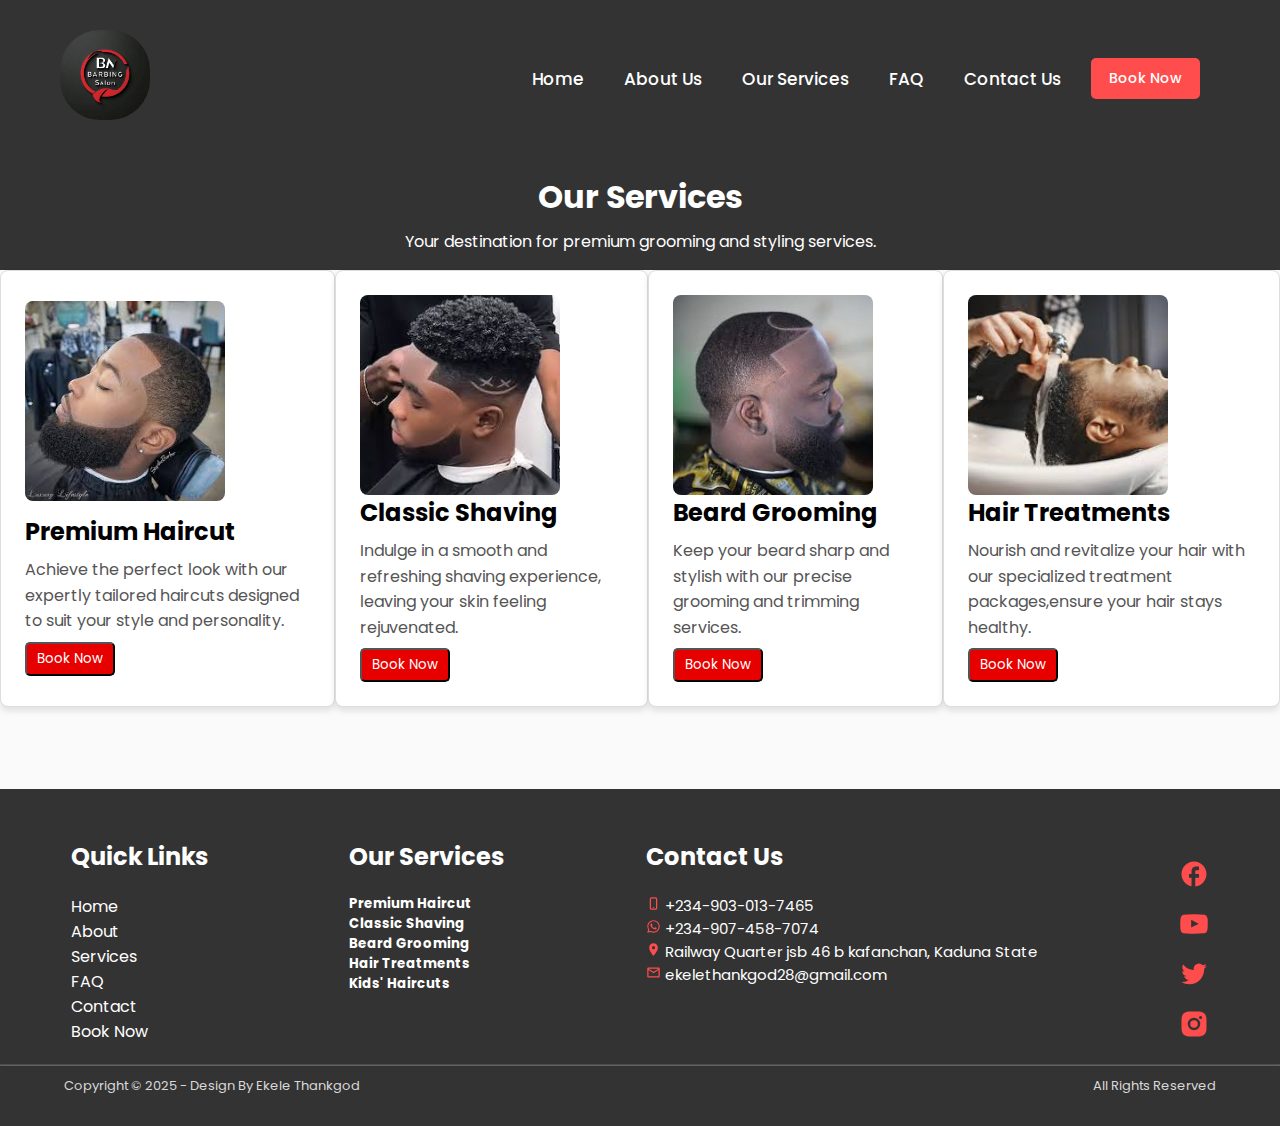
<file: Service.html>
<!DOCTYPE html>
    <html lang="en">
    <head>
        <meta charset="UTF-8">
        <meta name="viewport" content="width=device-width, initial-scale=1.0">
        <title>Elite-Barbing Salon</title>

        <link rel="stylesheet" href="styles.css">

        <!-- font family -->

        <link rel="preconnect" href="https://fonts.googleapis.com">
        <link rel="preconnect" href="https://fonts.gstatic.com" crossorigin>
        <link href="https://fonts.googleapis.com/css2?family=Inter:ital,opsz,wght@0,14..32,100..900;1,14..32,100..900&family=Poppins:ital,wght@0,100;0,200;0,300;0,400;0,500;0,600;0,700;0,800;0,900;1,100;1,200;1,300;1,400;1,500;1,600;1,700;1,800;1,900&display=swap" rel="stylesheet">
    </head>
    <body>
            <!-- Header Section -->
            <header class="header">
                <div class="first-container">
                    <div class="logo">
                        <a href="index.html">
                            <img src="./images/logo13.jpg">
                        </a>
                        <!-- <a href="index.html" ><img src="/imgaes/Web_Photo_Editor-removebg-preview2.png"></a> -->
                    </div>
                    <input type="checkbox" id="sidebar-active">
                        <label id="hamburger" for="sidebar-active" class="open-sidebar-button">
                            <svg xmlns="http://www.w3.org/2000/svg" height="32px" viewBox="0 -960 960 960" width="32px" fill="#fff"><path d="M120-240v-80h720v80H120Zm0-200v-80h720v80H120Zm0-200v-80h720v80H120Z"/></svg>
                        </label>
                    <nav id="navbars">
                        
    
                        <div class="links-container">
                            <label id="close-nav" for="sidebar-active" class="close-sidebar-button">
                                <svg xmlns="http://www.w3.org/2000/svg" height="32px" viewBox="0 -960 960 960" width="32px" fill="#5f6368"><path d="m256-200-56-56 224-224-224-224 56-56 224 224 224-224 56 56-224 224 224 224-56 56-224-224-224 224Z"/></svg>
                            </label>
                            
                                <a class="flex-menu" href="index.html">Home</a>
                                <a class="flex-menu" href="About.html">About Us</a>
                                <a class="flex-menu" href="Service.html">Our Services</a>
                                <a class="flex-menu" href="faq.html">FAQ</a>
                                <a class="flex-menu" href="contact-us.html">Contact Us</a>
                            
                            <div>
                                <a href="Booknow.html" class="cta">Book Now</a>
                            </div>
                        </div>
                    </nav>
                    
                </div>
            </header>

        <div class="forum">
            <h1>Our Services</h1>
            <p>Your destination for premium grooming and styling services.</p>
        </div>
        
        <div class="Card-container" id="services">
            <div class="service">
                <img src="./images/premium.jpeg" alt="Haircut">
                <div class="service-content">
                    <h3>Premium Haircut</h3>
                    <p>Achieve the perfect look with our expertly tailored haircuts designed to suit your style and personality.</p>
                    <a href="Booknow.html"><button class="btn">Book Now</button></a>
                </div>
            </div>
            <div class="service">
                <img src="./images/Haircut1.jpeg" alt="Shaving">
                <div class="service-content">
                    <h3>Classic Shaving</h3>
                    <p>Indulge in a smooth and refreshing shaving experience, leaving your skin feeling rejuvenated.</p>
                    <a href="Booknow.html"><button class="btn">Book Now</button></a>
                </div>
            </div>
            <div class="service">
                <img src="./images/BEARD.jpeg" alt="Beard Trimming">
                <div class="service-content">
                    <h3>Beard Grooming</h3>
                    <p>Keep your beard sharp and stylish with our precise grooming and trimming services.</p>
                    <a href="Booknow.html"><button class="btn">Book Now</button></a>
                </div>
            </div>
            <div class="service">
                <img src="./images/Hair-treatment.jpeg" alt="Hair Treatment">
                <div class="service-content">
                    <h3>Hair Treatments</h3>
                    <p>Nourish and revitalize your hair with our specialized treatment packages,ensure your hair stays healthy.</p>
                    <a href="Booknow.html"><button class="btn">Book Now</button></a>
                </div>
            </div>
            <!-- <div class="service">
                <img src="./images/Kids'-Haircut.jpeg" alt="Kids' Haircut">
                <div class="service-content">
                    <h3>Kids' Haircuts</h3>
                    <p>Fun and gentle haircuts for kids, ensuring they look their best and feel comfortable.</p>
                    <a href=""><button class="btn">Book Now</button></a>
                </div>
            </div> -->
            <!-- <div class="service">
                <img src="./images/tinting.jpeg" alt="">
                <div class="service-content">
                    <h3>Hair Colouring</h3>
                    <p>Hair coloring is more than just a beauty treatment it's a powerful way to express yourself and elevate your style</p>
                </div>
            </div> -->
        </div>

        <footer>
            <div class="footer-container">
                <div class="Quick">
                    <h2>Quick Links</h2>
                    <div class="topic">
                        <a href="index.html">Home</a>
                        <a href="About.html">About</a>
                        <a href="Service.html">Services</a>
                        <a href="faq.html">FAQ</a>
                        <a href="contact-us.html">Contact</a>
                        <a href="Booknow.html">Book Now</a>
                    </div>
                </div>
                <div class="">
                    <h2>Our Services</h2>
                    <div class="topic">
                        <p><h5>Premium Haircut</h5></p>
                        <p><h5>Classic Shaving</h5></p>
                        <p><h5>Beard Grooming</h5></p>
                        <p><h5>Hair Treatments</h5></p>
                        <p><h5>Kids' Haircuts</h5></p>
                    </div>
                </div>
                <div class="contact"> 
                    <h2>Contact Us</h2>
                    <div class="topic">
                        <div class="text-info">
                            <svg xmlns="http://www.w3.org/2000/svg" width="1em" height="1em" viewBox="-6 -2 24 24" {...$$props}>
                                <path fill="currentColor" d="M3 0h6a3 3 0 0 1 3 3v14a3 3 0 0 1-3 3H3a3 3 0 0 1-3-3V3a3 3 0 0 1 3-3m0 2a1 1 0 0 0-1 1v14a1 1 0 0 0 1 1h6a1 1 0 0 0 1-1V3a1 1 0 0 0-1-1zm3 15a1 1 0 1 1 0-2a1 1 0 0 1 0 2" />
                            </svg>
                            <span>+234-903-013-7465</span>
                        </div>
                        <div class="text-info">
                            <svg xmlns="http://www.w3.org/2000/svg" width="1em" height="1em" viewBox="0 0 24 24" {...$$props}>
                                <path fill="currentColor" d="M19.05 4.91A9.82 9.82 0 0 0 12.04 2c-5.46 0-9.91 4.45-9.91 9.91c0 1.75.46 3.45 1.32 4.95L2.05 22l5.25-1.38c1.45.79 3.08 1.21 4.74 1.21c5.46 0 9.91-4.45 9.91-9.91c0-2.65-1.03-5.14-2.9-7.01m-7.01 15.24c-1.48 0-2.93-.4-4.2-1.15l-.3-.18l-3.12.82l.83-3.04l-.2-.31a8.26 8.26 0 0 1-1.26-4.38c0-4.54 3.7-8.24 8.24-8.24c2.2 0 4.27.86 5.82 2.42a8.18 8.18 0 0 1 2.41 5.83c.02 4.54-3.68 8.23-8.22 8.23m4.52-6.16c-.25-.12-1.47-.72-1.69-.81c-.23-.08-.39-.12-.56.12c-.17.25-.64.81-.78.97c-.14.17-.29.19-.54.06c-.25-.12-1.05-.39-1.99-1.23c-.74-.66-1.23-1.47-1.38-1.72c-.14-.25-.02-.38.11-.51c.11-.11.25-.29.37-.43s.17-.25.25-.41c.08-.17.04-.31-.02-.43s-.56-1.34-.76-1.84c-.2-.48-.41-.42-.56-.43h-.48c-.17 0-.43.06-.66.31c-.22.25-.86.85-.86 2.07s.89 2.4 1.01 2.56c.12.17 1.75 2.67 4.23 3.74c.59.26 1.05.41 1.41.52c.59.19 1.13.16 1.56.1c.48-.07 1.47-.6 1.67-1.18c.21-.58.21-1.07.14-1.18s-.22-.16-.47-.28" />
                            </svg>
                            <span>+234-907-458-7074</span>
                        </div>
                        <div class="text-info">
                            <svg xmlns="http://www.w3.org/2000/svg" width="1em" height="1em" viewBox="0 0 24 24" {...$$props}>
                                <path fill="currentColor" d="M12 11.5A2.5 2.5 0 0 1 9.5 9A2.5 2.5 0 0 1 12 6.5A2.5 2.5 0 0 1 14.5 9a2.5 2.5 0 0 1-2.5 2.5M12 2a7 7 0 0 0-7 7c0 5.25 7 13 7 13s7-7.75 7-13a7 7 0 0 0-7-7" />
                            </svg>
                            <span>Railway Quarter jsb 46 b kafanchan, Kaduna State</span>
                        </div>
                        <div class="text-info">
                            <svg xmlns="http://www.w3.org/2000/svg" width="1em" height="1em" viewBox="0 0 24 24" {...$$props}>
                                <path fill="currentColor" d="M22 6c0-1.1-.9-2-2-2H4c-1.1 0-2 .9-2 2v12c0 1.1.9 2 2 2h16c1.1 0 2-.9 2-2zm-2 0l-8 4.99L4 6zm0 12H4V8l8 5l8-5z" />
                            </svg>
                            <span>ekelethankgod28@gmail.com</span>
                        </div>
                    </div>
                </div>
                <div class="svg">
                    <svg xmlns="http://www.w3.org/2000/svg" width="30px" height="30px" viewBox="0 0 24 24" {...$$props}>
                        <path fill="currentColor" d="M22 12c0-5.52-4.48-10-10-10S2 6.48 2 12c0 4.84 3.44 8.87 8 9.8V15H8v-3h2V9.5C10 7.57 11.57 6 13.5 6H16v3h-2c-.55 0-1 .45-1 1v2h3v3h-3v6.95c5.05-.5 9-4.76 9-9.95" />
                    </svg>
                    <svg xmlns="http://www.w3.org/2000/svg" width="30px" height="30px" viewBox="0 0 24 24" {...$$props}>
                        <path fill="currentColor" d="M23 9.71a8.5 8.5 0 0 0-.91-4.13a2.92 2.92 0 0 0-1.72-1A78 78 0 0 0 12 4.27a79 79 0 0 0-8.34.3a2.87 2.87 0 0 0-1.46.74c-.9.83-1 2.25-1.1 3.45a48 48 0 0 0 0 6.48a9.6 9.6 0 0 0 .3 2a3.14 3.14 0 0 0 .71 1.36a2.86 2.86 0 0 0 1.49.78a45 45 0 0 0 6.5.33c3.5.05 6.57 0 10.2-.28a2.9 2.9 0 0 0 1.53-.78a2.5 2.5 0 0 0 .61-1a10.6 10.6 0 0 0 .52-3.4c.04-.56.04-3.94.04-4.54M9.74 14.85V8.66l5.92 3.11c-1.66.92-3.85 1.96-5.92 3.08" />
                    </svg>
                    <svg xmlns="http://www.w3.org/2000/svg" width="30px" height="30px" viewBox="0 0 24 24" {...$$props}>
                        <path fill="currentColor" d="M22.213 5.656a8.4 8.4 0 0 1-2.402.658A4.2 4.2 0 0 0 21.649 4c-.82.488-1.719.83-2.655 1.015a4.182 4.182 0 0 0-7.126 3.814a11.87 11.87 0 0 1-8.621-4.37a4.17 4.17 0 0 0-.566 2.103c0 1.45.739 2.731 1.86 3.481a4.2 4.2 0 0 1-1.894-.523v.051a4.185 4.185 0 0 0 3.355 4.102a4.2 4.2 0 0 1-1.89.072A4.185 4.185 0 0 0 8.02 16.65a8.4 8.4 0 0 1-6.192 1.732a11.83 11.83 0 0 0 6.41 1.88c7.694 0 11.9-6.373 11.9-11.9q0-.271-.012-.541a8.5 8.5 0 0 0 2.086-2.164" />
                    </svg>
                    <svg xmlns="http://www.w3.org/2000/svg" width="30px" height="30px" viewBox="0 0 24 24" {...$$props}>
                        <path fill="currentColor" d="M13.028 2c1.125.003 1.696.009 2.189.023l.194.007c.224.008.445.018.712.03c1.064.05 1.79.218 2.427.465c.66.254 1.216.598 1.772 1.153a4.9 4.9 0 0 1 1.153 1.772c.247.637.415 1.363.465 2.428c.012.266.022.487.03.712l.006.194c.015.492.021 1.063.023 2.188l.001.746v1.31a79 79 0 0 1-.023 2.188l-.006.194c-.008.225-.018.446-.03.712c-.05 1.065-.22 1.79-.466 2.428a4.9 4.9 0 0 1-1.153 1.772a4.9 4.9 0 0 1-1.772 1.153c-.637.247-1.363.415-2.427.465l-.712.03l-.194.006c-.493.014-1.064.021-2.189.023l-.746.001h-1.309a78 78 0 0 1-2.189-.023l-.194-.006a63 63 0 0 1-.712-.031c-1.064-.05-1.79-.218-2.428-.465a4.9 4.9 0 0 1-1.771-1.153a4.9 4.9 0 0 1-1.154-1.772c-.247-.637-.415-1.363-.465-2.428l-.03-.712l-.005-.194A79 79 0 0 1 2 13.028v-2.056a79 79 0 0 1 .022-2.188l.007-.194c.008-.225.018-.446.03-.712c.05-1.065.218-1.79.465-2.428A4.9 4.9 0 0 1 3.68 3.678a4.9 4.9 0 0 1 1.77-1.153c.638-.247 1.363-.415 2.428-.465c.266-.012.488-.022.712-.03l.194-.006a79 79 0 0 1 2.188-.023zM12 7a5 5 0 1 0 0 10a5 5 0 0 0 0-10m0 2a3 3 0 1 1 .001 6a3 3 0 0 1 0-6m5.25-3.5a1.25 1.25 0 0 0 0 2.5a1.25 1.25 0 0 0 0-2.5" />
                    </svg>
                </div>
            </div>
        </footer>
    
        <div class="copyright">
            <div class="line-up">
                <hr>
            </div>
            <div class="copyright-container">
                <div class="copyright-section">
                    <div id="copy">
                        Copyright &#169  2025 - Design By Ekele Thankgod
                    </div>
                    <div on id="text-copy">
                        All Rights Reserved 
                    </div>
               </div>
            </div>
        </div>



        <script src="script.js"></script>
        
    </body>
</html>
</file>
<file: styles.css>
/* Reset and General Styles */
* {
    margin: 0;
    padding: 0;
    box-sizing: border-box;
    font-family: "Poppins", serif;
}

.overall {
    font-family: "Poppins", serif;
    color: #333;
    background-position: center;
    background-repeat: no-repeat;
    background-size: cover;
    /* background: url("./images/backgound123.jpg") rgba(99, 100, 99, 0.0); */
    background-size: cover;
    background-blend-mode: multiply;    
    /* color: #fff;
    padding: 20px 0;
    text-align: center; */
    text-align: center; 
    color: #333;
    text-align: center;    
    color: #333;
    line-height: 1.6;
    margin-bottom: 50px;
    flex-wrap: wrap;
}



.hero-content img {
    width: 100%;
    margin: auto;
    /* height: 100vh; */
}

.hero-title {
    font-size: 50px;
    font-weight: bold;
    margin-bottom: 20px;
}

.hero-content p {
    margin-bottom: 20px;
    font-size: 25px;
    color: #333;
    font-weight: 500;
}

.btn-primary {
    background: #ff4d4d;
    color: white;
    padding: 10px 20px;
    text-decoration: none;
    font-size: 16px;
    border-radius: 5px; 
    transition: transform 0.3s ease-in-out; 
}

.btn-primary:hover {
    background: #2e7d32;    
    transform: scale(1.05);
}


.medium-container {
    background: #333;
    color: white;
    display: flex;
    justify-content: space-between;
    align-items: center;
    padding: 50px 60px;
    width: 100%;
    margin: auto;
}
 .text button {
    padding: 10px;
    color: white;
    background: #ff4d4d;
    border-radius: 10px;
    margin-top: 20px;
    transition: transform 0.3s ease-in-out; 
 }

 .text button:hover {
    transform: scale(1.05);
 } 

 .text p {
    margin-top: 20px;
 }

.mymy img {
    width: 200px;
    border-radius: 10px;
    transition: transform 5.0s ease-in-out;
}

.mymy img:hover {
    transform: rotateY(360deg);
}

.svg {
    color: #ff4d4d;
}

/* service page */

body {
    font-family: "Poppins", serif;
    margin: 0;
    padding: 0;
    background-color: #fafafa;
    color: #333;
}
.forum {
    /* background: linear-gradient(90deg, #4caf50, #2e7d32); */
    color: #fff;
    padding: 1rem 0;
    text-align: center;
    background: #333;
}
.forum h1 {
    margin: 0;
    font-size: 32px;
}
.forum p {
    margin: 0.5rem 0 0;
    font-size: 1rem;
}

.Card-container {
    width: 100%;
    margin: auto;
    display: flex;
    justify-content: center;
    
}
.btn {
    background-color: #e60000;
    color: white;
    border-radius: 5px;
    padding: 5px 10px;
    transition: transform 0.3s ease-in-out;
    
}
.btn:hover {
    background-color: #2e7d32;
    transform: scale(1.08);
}

.service {
    background: #fff;
    border: 1px solid #ddd;
    border-radius: 8px;
    margin-bottom: 2rem;
    padding: 1.5rem;
    box-shadow: 0 4px 6px rgba(0, 0, 0, 0.1);
    display: flex;
    flex-wrap: wrap;
    align-items: center;
}
.service img {
    width: 200px;
    height: 200px;
    object-fit: cover;
    border-radius: 8px;
    margin-right: 1.5rem;
    transition: transform 1.0s ease-in-out;
}

.service img:hover {
    transform: scale(1.1);
}
.service-content {
    flex: 1;
}
.service h3 {
    margin: 0 0 0.5rem;
    font-size: 1.5rem;
    color: black;
}
.service p {
    margin: 0.5rem 0;
    font-size: 1rem;
    line-height: 1.6;
    color: #555;
}

/* about us  */

body {
    font-family: "Poppins", serif;
    margin: 0;
    padding: 0;
    background-color: #fafafa;
    color: #333;
}
.solution {
    color: #fff;
    padding: 1.5rem 0;
    text-align: center;
    background: #333;
}
.solution h1 {
    margin: 0;
    font-size: 32px;
}
.solution p {
    margin: 0.5rem 0 0;
    font-size: 1.2rem;
}
.contain {
    width: 90%;
    /* max-width: 1200px; */
    margin: 2rem auto;
    padding: 0 1rem;
}
.about-section {
    background: #fff;
    border: 1px solid #ddd;
    border-radius: 8px;
    padding: 2rem;
    box-shadow: 0 4px 6px rgba(0, 0, 0, 0.1);
}
.about-section h2 {
    font-size: 2rem;
    color: black;
    margin-bottom: 1rem;
    /* text-align: center; */
}
.about-section p {
    font-size: 1rem;
    color: #555;
    line-height: 1.8;
    margin-bottom: 1rem;
}
.about-section img {
    width: 500px;
    /* max-width: 100%; */
    height: auto;
    border-radius: 8px;
    /* margin: 2rem 0; */
    

}
.picture {
    margin: auto;
    align-items: center;
    display: flex;
    justify-content: center;
}

/* contact us  */

body {
    font-family: "Poppins", serif;
    margin: 0;
    padding: 0;
    background-color: #fafafa;
    color: #333;
}
#clock {
    color: #fff;
    padding: 1.5rem 0;
    text-align: center;
    background: #333;
    margin-bottom: 30px;
}
#clock h1 {
    margin: 0;
    font-size: 32px;
}
#clock p {
    margin: 0.5rem 0 0;
    font-size: 1.2rem;
}
.small-container {
    display: flex;
    justify-content: space-around;
    margin-top: 40px;
    background-color: white;
    color: black;
    padding-top: 50px;
}

.small-container h3 {
    font-size: 25px;
}
.text-info {
    font-size: 15px;
   color: white;
}
/* .text-info span {
    margin-left: 10px;
    color: white;
} */
.text-info svg {
    color: #ff4d4d;
}
.text-info svg:hover {
    color: green;
}

.text-inform svg {
    color: red;
}
.text-inform svg:hover {
    color: green;
}
.text-inform span {
    padding-left: 15px;
}

#form textarea {
    height: 100px;
    width: 500px;
    outline: none;
    border: none;
    border-bottom: 1px solid grey;
}
.information input {
    margin-bottom: 15px;
    width: 500px;
    height: 50px;
    border: none;
    outline: none;
    border-bottom: 1px solid gray;
}
.information {
    border-radius: 3px;
    padding: 20px;
    box-shadow: 7px 6px 11px 0px rgba(202, 202, 202, 0.6);
}

.New {
    background: red;
    color: #ebe5e5;
    width: 100%;
    height: 45px;
    border-radius: 5px;
    padding: 10px;
    margin-top: 20px;
}

.New:hover {
    background: rgb(11, 65, 11);
}

.map-container {
    margin-bottom: 12px;
    margin-top: 30px;
}
/* FAQ SECTI0N */

.collapsible {
    background-color: white;
    border-radius: 5px;
    color: black;
    cursor: pointer;
    padding: 10px;
    width: 100%;
    border: none;
    text-align: left;
    outline: none;
    font-size: 19px;
    font-family: "Poppins", serif;
    border: 1px solid #013213;
  }

.faq-container {
    width: 80%;
    margin: auto;
    /* margin-bottom: 30px; */
    margin-top: 40px;
}  
  
  
  .collapsible:after {
    content: '\002B';
    color: rgb(228, 127, 127);
    font-weight: bold;
    float: right;
    margin-left: 5px;
  }
  
  .active:after {
    content: "\2212";
  }
  
  .content {
    /* padding: 5px 18px; */
    max-height: 0;
    overflow: hidden;
    transition: max-height 0.2s ease-out;
    margin-bottom: 15px;
  }

  .solution {
    color: #fff;
    padding: 1.5rem 0;
    text-align: center;
    background: #333;
}
.solution h1 {
    margin: 0;
    font-size: 32px;
}
.solution p {
    margin: 0.5rem 0 0;
    font-size: 1.2rem;
}

/* BOOKNOW  */

body {
    font-family: "Poppins", serif;
    margin: 0;
    padding: 0;
    background-color: #fafafa;
    color: #333;
}
.booknow {
    background: #333;
    color: #fff;
    padding: 1.5rem 0;
    text-align: center;
}
.booknow h1 {
    margin: 0;
    font-size: 32px;
}
.booknow p {
    margin: 0.5rem 0 0;
    font-size: 1.2rem;
}

.moisture {
    max-width: 1200px;
    margin: 2rem auto;
    padding: 0 1rem;
}
.booking-section {
    background: #fff;
    border: 1px solid #ddd;
    border-radius: 8px;
    padding: 2rem;
    box-shadow: 0 4px 6px rgba(0, 0, 0, 0.1);
}
.booking-section h2 {
    font-size: 32PX;
    color: black;
    margin-bottom: 16px;
}
.booking-section p {
    font-size: 16px;
    color: #555;
    line-height: 1.8;
    margin-bottom: 16px;
}
.booking-section form {
    margin-top: 1.5rem;
}
.booking-section label {
    display: block;
    margin-bottom: 0.5rem;
    font-weight: bold;
}
.booking-section input,
.booking-section select,
.booking-section textarea {
    width: 100%;
    padding: 0.8rem;
    margin-bottom: 16px;
    border: 1px solid #ddd;
    border-radius: 4px;
}
.booking-section button {
    background: #ff4d4d;
    color: #fff;
    padding: 0.8rem 1.5rem;
    border: none;
    border-radius: 4px;
    font-size: 1rem;
    cursor: pointer;
}
.booking-section button:hover {
    background: #2e7d32;
}

/* footer */

footer {
    background: #333;
    font-family: "Poppins", serif;
    margin-top: 50px;
}

.footer-container {
    display: flex;
    justify-content: space-around;
    color: white;
    padding-top: 50px;
    padding-bottom: 30px;
    font-family: "Poppins", serif;
}
.Quick a {
    display: flex;
    flex-direction: column;
    color: white;
    text-decoration: none;
    font-family: "Poppins", serif;
    /* padding-bottom: 30px; */
}
.svg svg{
    display: flex;
    justify-content: center;
    flex-direction: column;
    text-align: center;
    margin-top: 20px;
    font-family: "Poppins", serif;
}

.topic {
    margin-top: 20px;
    font-family: "Poppins", serif;
}

.copyright {
    height: 40px;
    margin-top: -10px;
    
}
.line-up hr{
    /* color: white; */
    opacity: .25;
}

hr {
    margin: 0px !important;
    opacity: .25;
}

.copyright-container {
    
    background-color: #333;
    flex-wrap: wrap;
    padding: 10px 0px 30px 0px;
    
}

.copyright-section{
    display: flex;
    justify-content: space-between;
    color: rgb(216, 216, 216);
    margin: auto;
    font-size: 13px;
    width: 90%;
}

.first-container {
    display: flex;
    justify-content: space-between;
    align-items: center;
    max-width: 1200px;
    margin: 0 auto;
    padding: 20px;
    
}

.header {
    background: #333;
    color: white;
    padding: 10px 0;
    position: sticky;
    top: 0;
    z-index: 1000;
}


.logo img {
    width: 90px;
    border-radius: 40px;
}

nav{
    height: 60px;    
    display: none;
    color: white;

}
.visibility {
    display: block;
}

.hidden {
    display: none;
}

#sidebar-active:checked ~ .links-container {
    right: 0;
    display: flex;
}

.links-container {
    right: -300px; /* Hide initially */
    display: none;
}


.links-container{
    height: 100%;
    width: 100%;
    display: flex;
    flex-direction: row;
    align-items: center;
}

nav a{
    /* height: 100%; */
    padding: 7px 10px;
    display: flex;
    align-items: center;
    flex-direction: row;
    text-decoration: none;
    color: black;
    font-weight: 500;
    font-size: 17px;
    margin-right: 20px;
    color: white;
}

nav a:hover{  
    background-color: rgb(223, 223, 233);
    border-radius: 5px;
    
    /* padding: 10px 18px; */
}

nav svg{
    /* fill: white;  */
    color: white;
}

#sidebar-active{
    display: none;
}

.open-sidebar-button, .close-sidebar-button {
    display: none; 
    color: white;   
}
.upper-text {
    margin-left: 20px;
}
.cta {
    background: #ff4d4d;
    color: white;
    font-weight: 500;
    padding: 10px 18px;
    border-radius: 5px;
    transition: transform 0.3s ease-in-out;
    text-decoration: none;
    font-size: 14px; 
}

.cta:hover {
    /* background: rgb(11, 65, 11); */
    background-color: #2e7d32;
    transform: scale(1.08);

}

/* RESPONSIVENESS FOR TABLET SCREEN */
@media(min-width: 993px) and (max-width: 10000px){
    nav{
       display: block;
    }
}

@media(max-width: 740px){
   .links-container{
       width: 350px;
  }
}

@media(max-width: 992){
   .links-container{
       width: 360px;
  }
}

@media (max-width: 992px) {
    .links-container{
        display: flex;
        flex-direction: column;
        align-items: flex-start;

        position: fixed;
        top: 0;
        right: 0;
        z-index: 10;
        /* width: 350px; */

        background-color: white;
        box-shadow: -5px 0 5px rgba(0, 0, 0, 0.25);
        transition: 1s ease-out;
    }

    nav a{
        box-sizing: border-box;
        height: auto;
        width: 90%;
        padding: 15px 30px;
        justify-content: flex-start;
        color: black;

    }

    .cta {
        background: #ff4d4d;
        color: white;
        font-weight: 500;
        margin: 20px;
        padding: 15px 0px 15px 20px;
        border-radius: 5px;
        transition: transform 0.3s ease-in-out;
        text-decoration: none;
        font-size: 14px; 
    }

    .open-sidebar-button, .close-sidebar-button{
        display: flex;
        padding:  20px;
    } 

    #sidebar-active:checked ~ .links-container{
        right: 0;
    }

    .first-container {
        display: flex;
        justify-content: space-between;
        align-items: center;
        width: 90%;
        margin: auto;
        padding: 10px 0;
        
    } 

    .container {
        display: block;
        justify-content: space-between;
        align-items: center;
        max-width: 1200px;
        margin: 0 auto;
        padding: 20px;
       
    }

    /* .hero {
        background: url('hero-image.jpg') no-repeat center center/cover;
        color: white;
        width: 100%;
        height: 100vh;
        display: flex;
        align-items: center;
        position: absolute;
        left: 0;
        justify-content: center;
        text-align: center;
        padding: 20px;
    } */

    .hero-content img {
        height: 200px;
    }
    .medium-container {
        background: #333;
        color: white;
        display: flex;
        flex-direction: column;
        align-items: center;
        padding: 50px 60px;
        width: 100%;
        margin: auto;
    }
    
    .text button {
        padding: 10px;
        color: white;
        background: #ff4d4d;
        border-radius: 10px;
        margin-top: 20px;
        transition: transform 0.3s ease-in-out; 
     }
    
     .text button:hover {
        transform: scale(1.05);
     } 
    
     .text p {
        margin-top: 20px;
     }
    
    .mymy img {
        width: 60%;
        margin-top: 40px;
        border-radius: 15px;
        transition: transform 5.0s ease-in-out;
    }
    
    .mymy img:hover {
        transform: rotateY(360deg);
    }

    /* about us */

    .solution {
        color: #fff;
        padding: 1.5rem 0;
        text-align: center;
        background: #333;
        width: 100%;
    }

    .about-section img {
        width: 100%;
        /* max-width: 100%; */
        height: auto;
        border-radius: 8px;
        /* margin: 2rem 0; */
        
    
    }
    .picture {
        margin: auto;
        align-items: center;
        display: flex;
        justify-content: center;
    }
    
    /* sevices */

    .forum {
        /* background: linear-gradient(90deg, #4caf50, #2e7d32); */
        color: #fff;
        padding: 1rem 0;
        text-align: center;
        background: #333;
        width: 100%;
    }

    .Card-container {
        width: 90%;
        margin: auto;
        display: flex;
        flex-direction: column;
        flex-wrap: wrap;
    }

    .service {
    background: #fff;
    border: 1px solid #ddd;
    border-radius: 8px;
    margin-bottom: 2rem;
    padding: 1.5rem;
    box-shadow: 0 4px 6px rgba(0, 0, 0, 0.1);
    display: flex;
    flex-direction: column;
    flex-wrap: wrap;
    /* width: 90%; */
    align-items: center;
    }
    .service img {
        width: 200px;
        height: 200px;
        object-fit: cover;
        border-radius: 8px;
        margin-right: 1.5rem;
    }
    .service-content {
        flex: 1;
        text-align: center;
    }
    .service h3 {
        margin: 0 0 0.5rem;
        font-size: 1.5rem;
        color: black;
    }
    .service p {
        margin: 0.5rem 0;
        font-size: 1rem;
        line-height: 1.6;
        color: #555;
    }

    /* contact us  */

    .small-container {
        display: flex;
        flex-direction: column;
        margin-top: 40px;
        background-color: white;
        color: black;
        padding-top: 50px;
    }

    #form textarea {
        height: 100px;
        width: 100%;
        outline: none;
        border: none;
        border-bottom: 1px solid grey;
    }
    .information input {
        margin-bottom: 15px;
        width: 100%;
        height: 50px;
        border: none;
        outline: none;
        border-bottom: 1px solid gray;
    }
    .information {
        border-radius: 3px;
        padding: 20px;
        box-shadow: 7px 6px 11px 0px rgba(202, 202, 202, 0.6);
    }
    .classic {
        margin-left: 40px;
    }

    /* FAQ  */

    .collapsible {
        background-color: white;
        border-radius: 5px;
        color: black;
        cursor: pointer;
        padding: 10px;
        width: 100%;
        border: none;
        text-align: left;
        outline: none;
        font-size: 15px;
        font-family: "Poppins", serif;
        border: 1px solid #013213;
    }
    .content {
        font-size: 15px;
    }

    /* footer  */

    .footer-container {
        display: flex;
        flex-direction: column;
        color: white;
        padding-top: 50px;
        padding-bottom: 30px;
        margin-left: 40px;
    }

    
    .svg {
        display: flex;
        flex-direction:column;
    }


}
</file>
